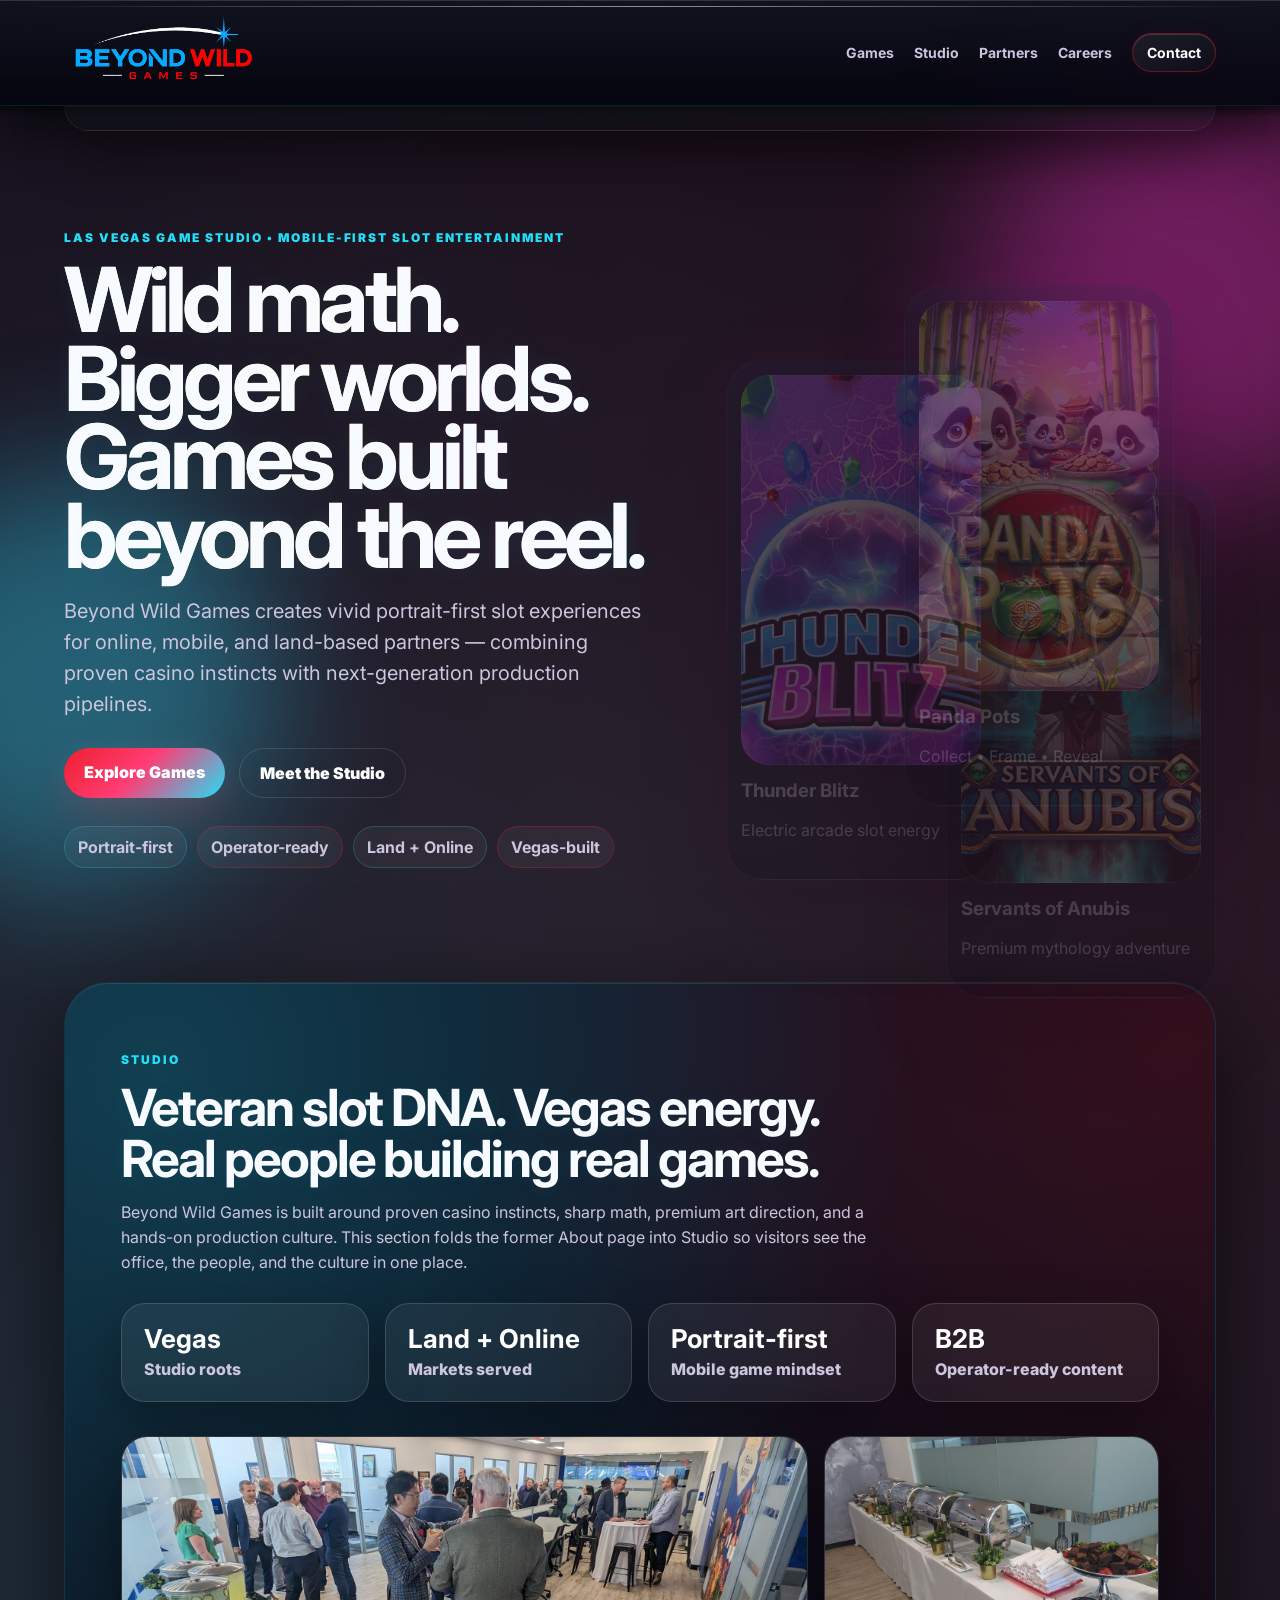
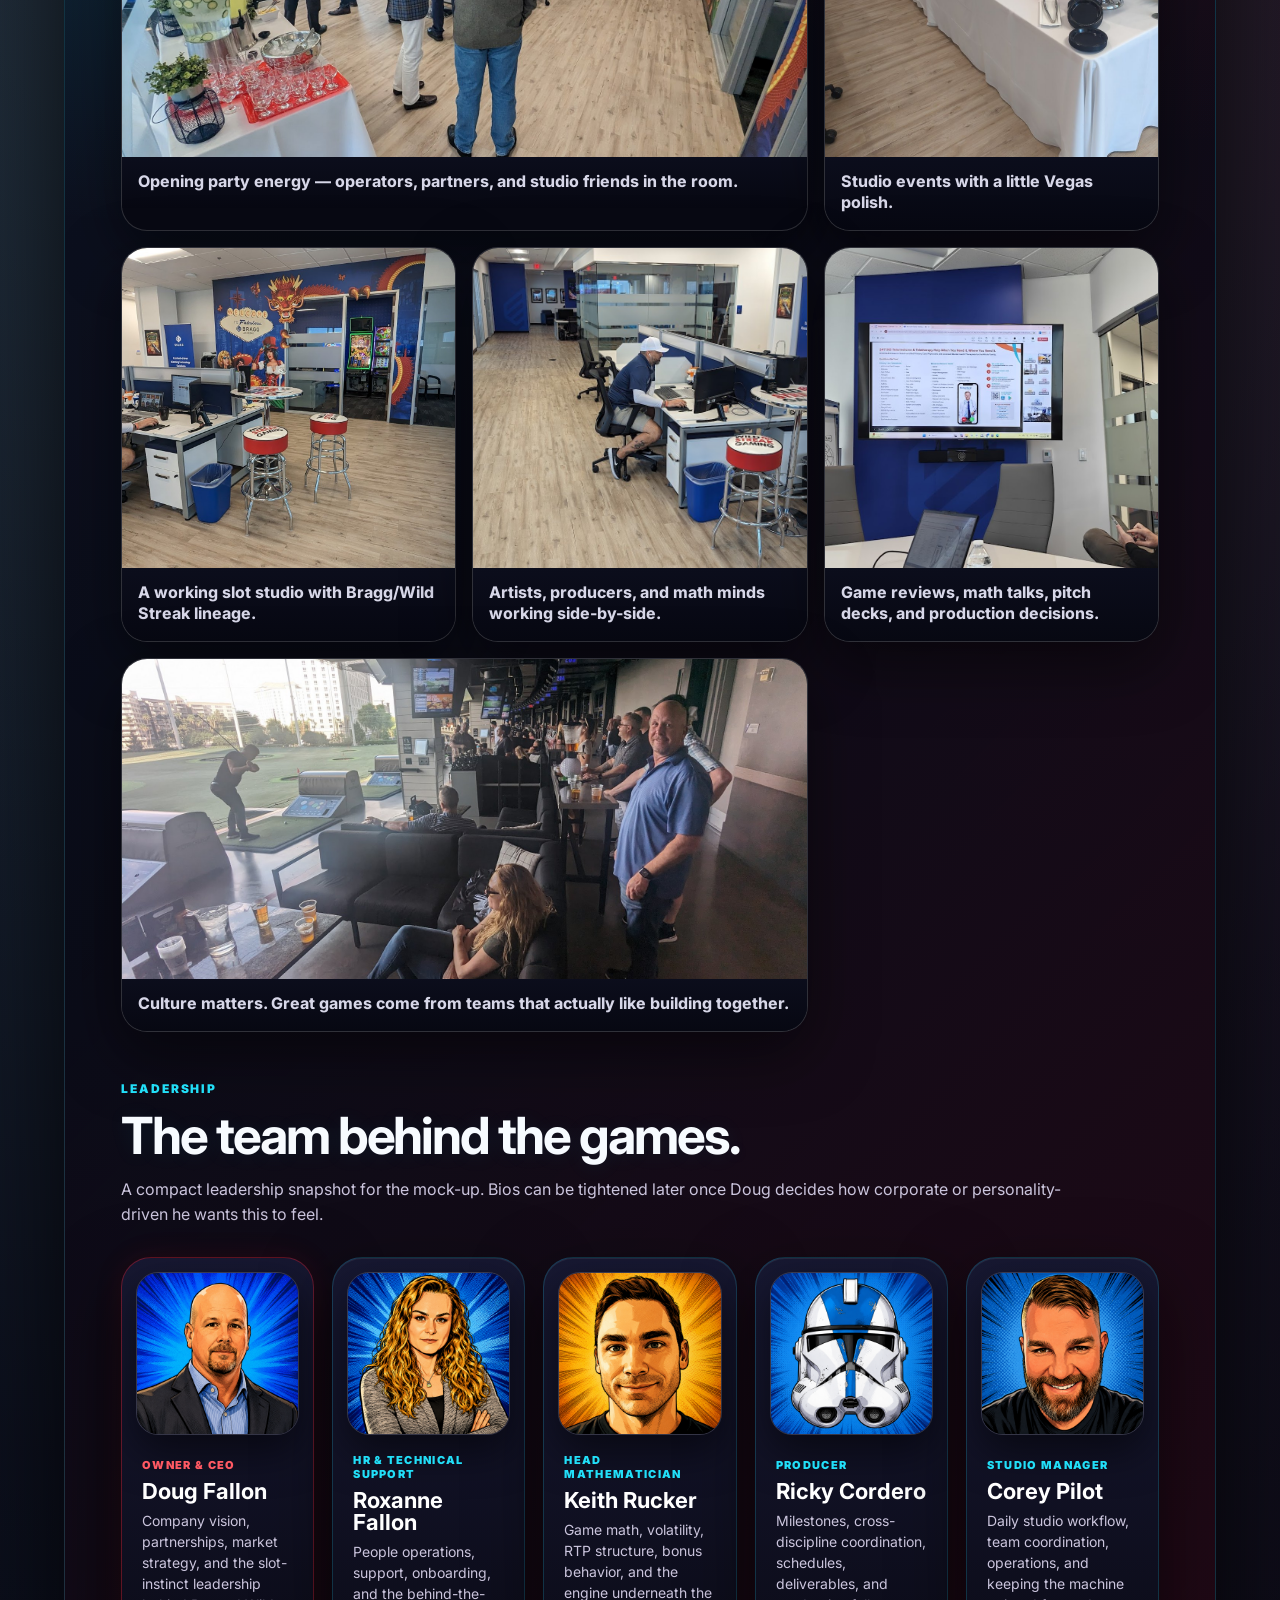
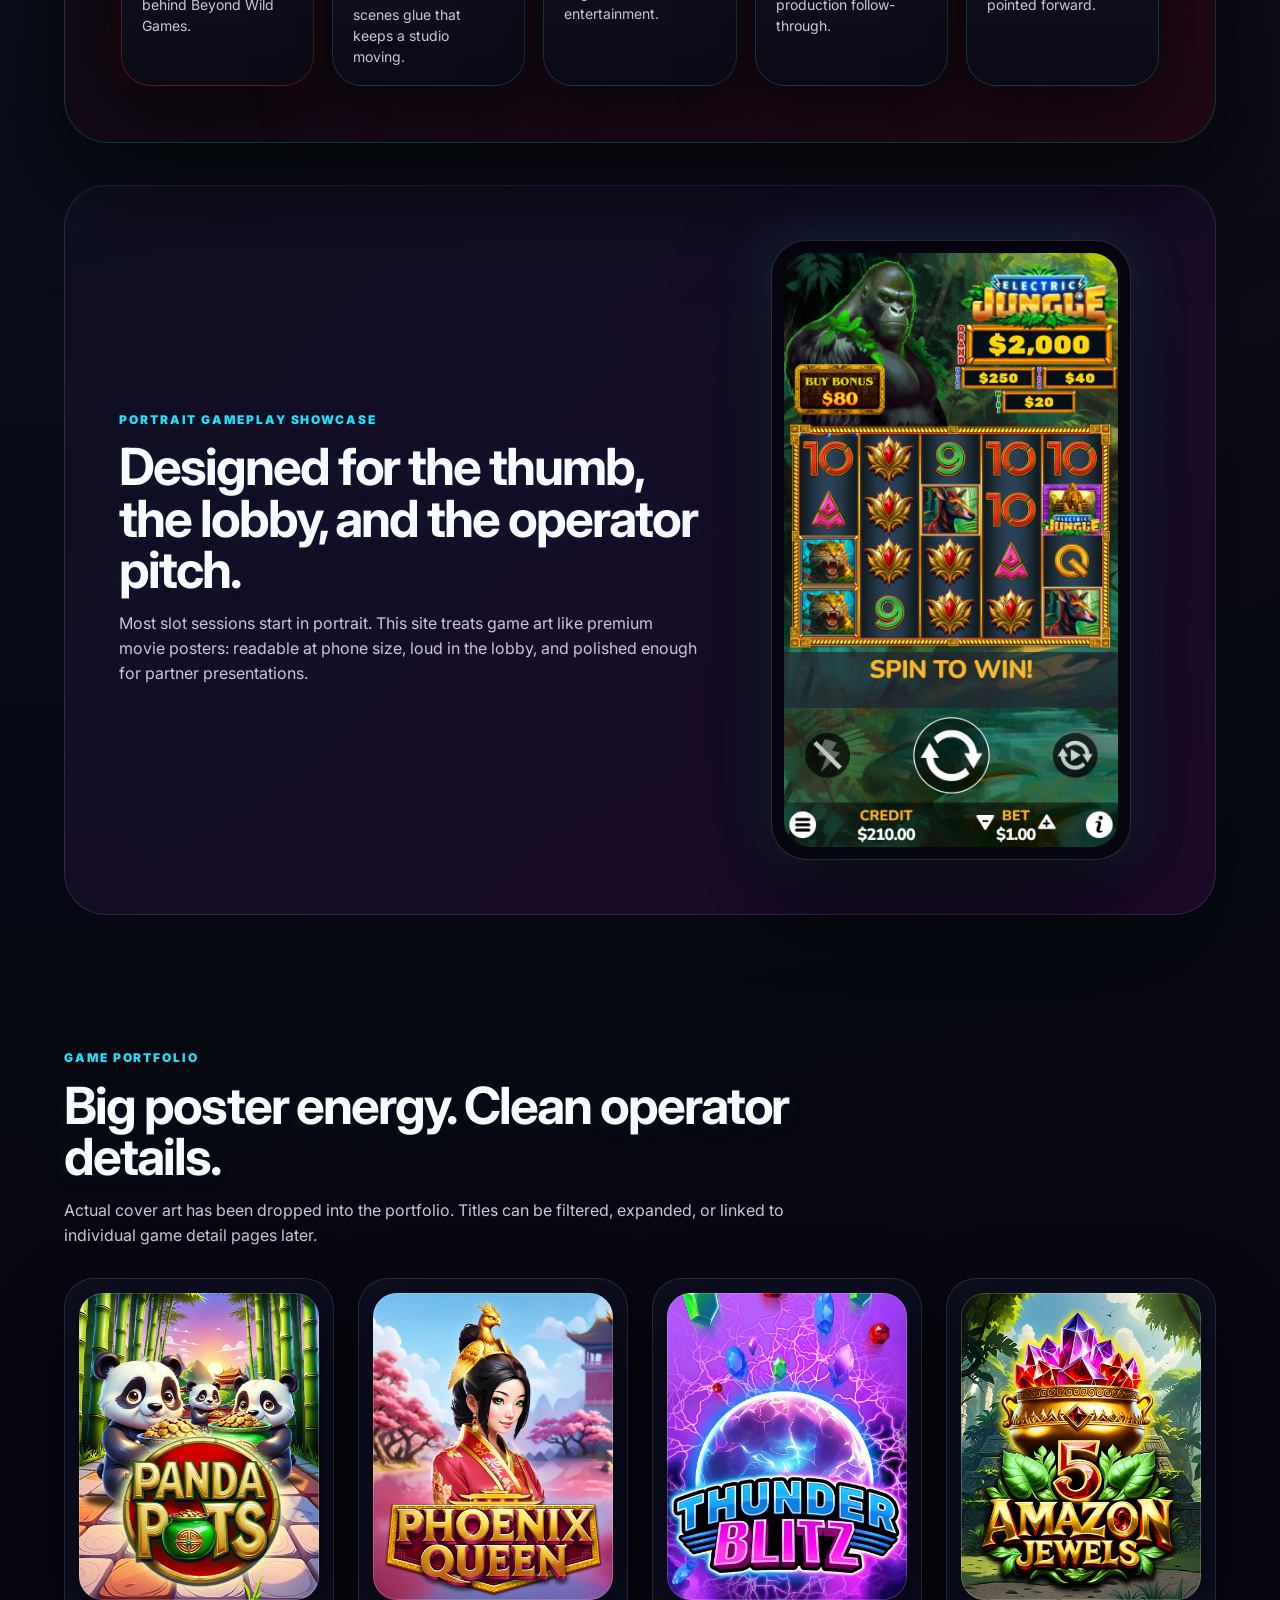
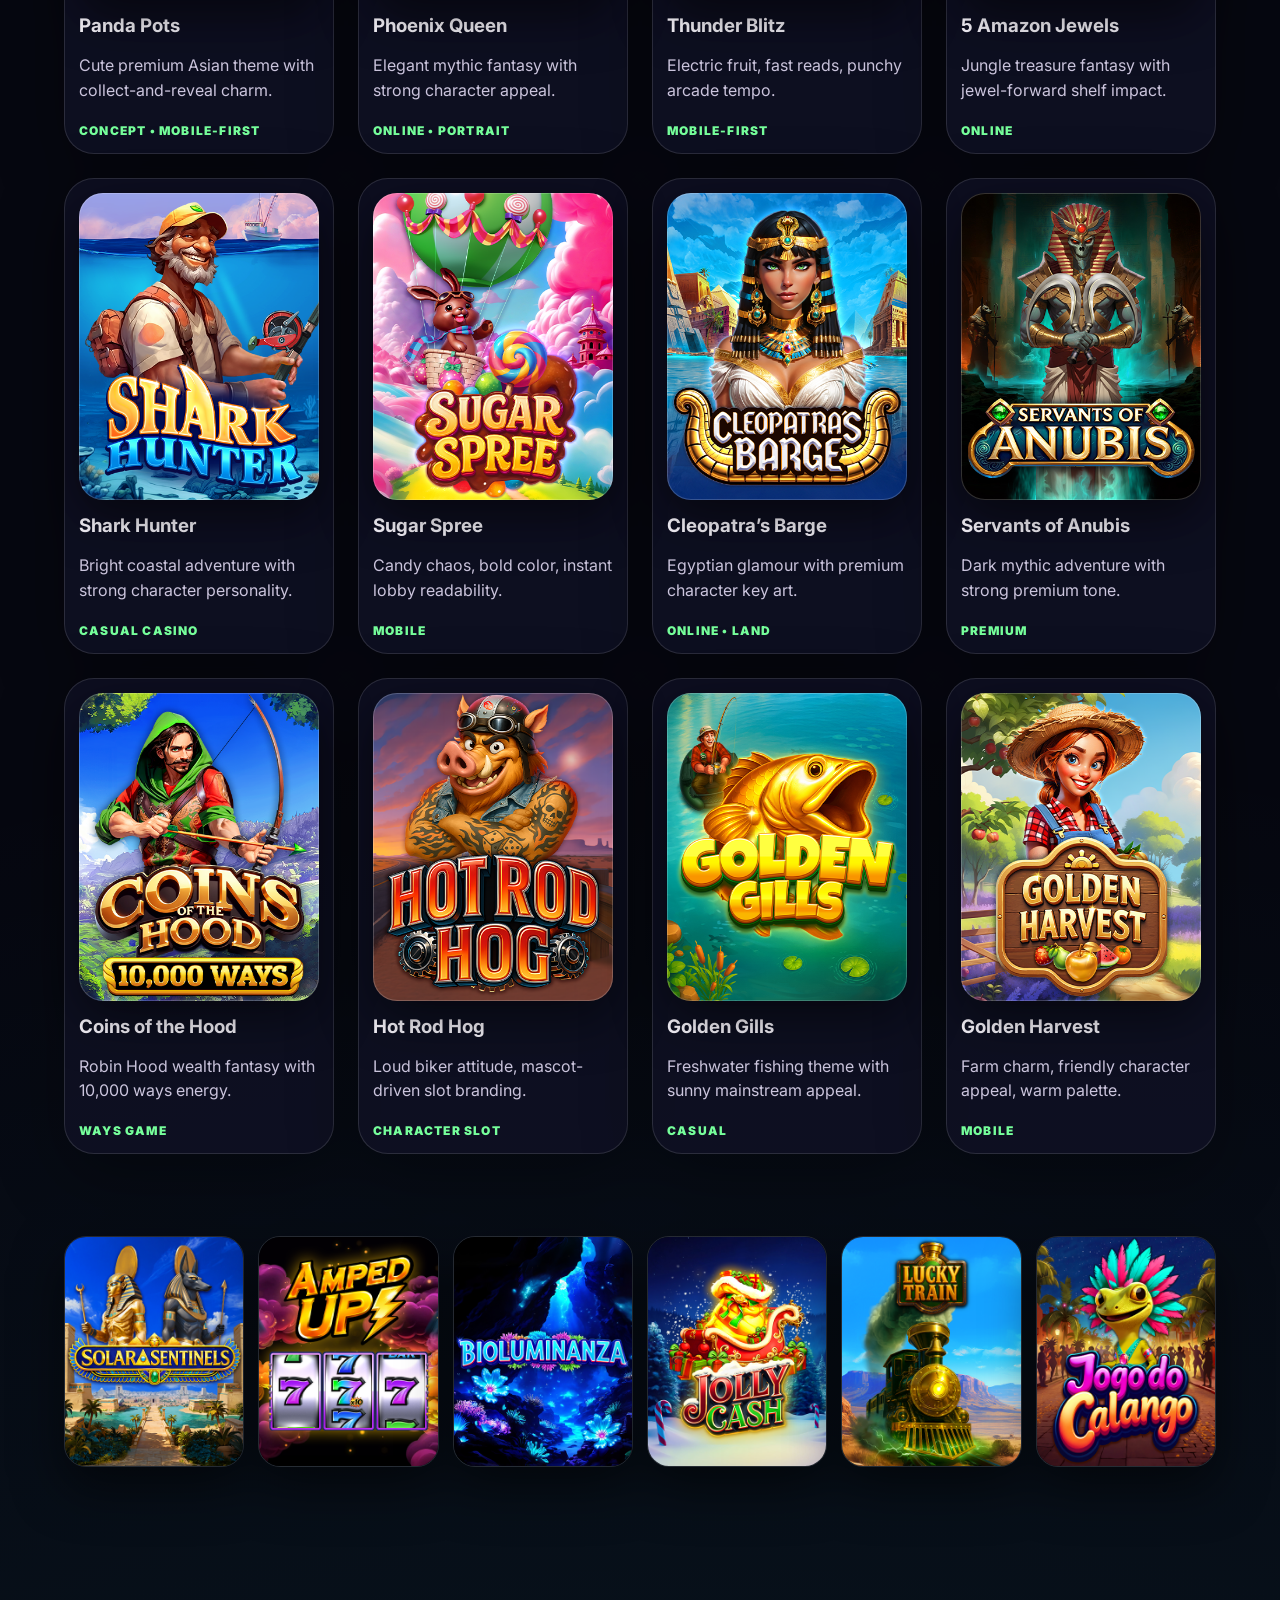
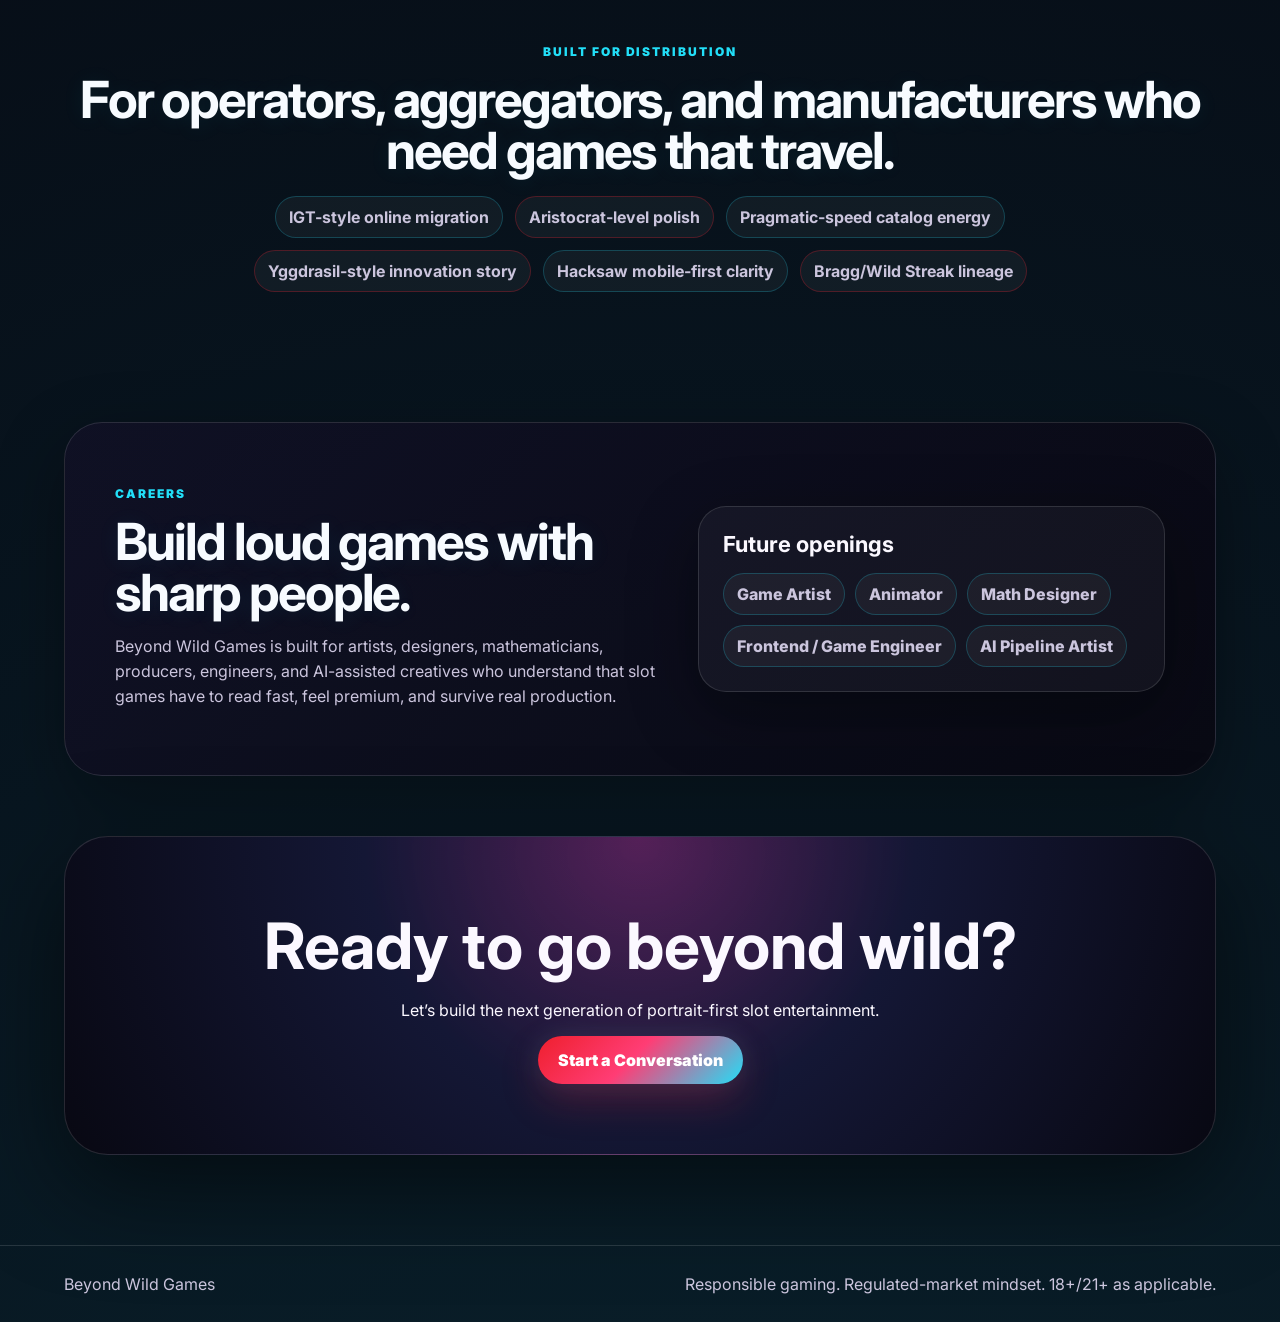
<file: index.html>
<!DOCTYPE html>
<html lang="en">
<head>
  <meta charset="UTF-8" />
  <meta name="viewport" content="width=device-width, initial-scale=1.0" />
  <title>Beyond Wild Games | Mobile-First Slot Studio</title>
  <link rel="stylesheet" href="styles.css" />
</head>
<body>
  <div class="bg-orbs"></div>
  <header class="site-header">
    <a class="brand" href="#" aria-label="Beyond Wild Games home"><img src="assets/logos/beyond-wild-red-white-blue-logo.png" alt="Beyond Wild Games" style="width:195px;height:auto;max-height:none;filter:none;box-shadow:none;background:transparent;" /></a>
    <nav>
      <a href="#games">Games</a><a href="#studio">Studio</a><a href="#partners">Partners</a><a href="#careers">Careers</a><a class="nav-cta" href="#contact">Contact</a>
    </nav>
    <button class="nav-toggle" aria-label="Open menu" aria-expanded="false">☰</button>
  </header>

  <main>
    <section class="hero">
      <div class="hero-copy">
        <p class="eyebrow">Las Vegas game studio • Mobile-first slot entertainment</p>
        <h1>Wild math. Bigger worlds. Games built beyond the reel.</h1>
        <p class="lede">Beyond Wild Games creates vivid portrait-first slot experiences for online, mobile, and land-based partners — combining proven casino instincts with next-generation production pipelines.</p>
        <div class="hero-actions"><a class="btn primary" href="#games">Explore Games</a><a class="btn ghost" href="#studio">Meet the Studio</a></div>
        <div class="trust-strip"><span>Portrait-first</span><span>Operator-ready</span><span>Land + Online</span><span>Vegas-built</span></div>
      </div>
      <div class="phone-stage" aria-label="Featured slot game cover art">
        <article class="phone-card active"><div class="game-art cover panda"></div><h3>Panda Pots</h3><p>Collect • Frame • Reveal</p></article>
        <article class="phone-card offset"><div class="game-art cover thunder"></div><h3>Thunder Blitz</h3><p>Electric arcade slot energy</p></article>
        <article class="phone-card offset2"><div class="game-art cover anubis"></div><h3>Servants of Anubis</h3><p>Premium mythology adventure</p></article>
      </div>
    </section>

    <section class="section studio-showcase" id="studio">
      <div class="section-head">
        <p class="eyebrow">Studio</p>
        <h2>Veteran slot DNA. Vegas energy. Real people building real games.</h2>
        <p>Beyond Wild Games is built around proven casino instincts, sharp math, premium art direction, and a hands-on production culture. This section folds the former About page into Studio so visitors see the office, the people, and the culture in one place.</p>
      </div>

      <div class="studio-metrics">
        <div><strong>Vegas</strong><span>Studio roots</span></div>
        <div><strong>Land + Online</strong><span>Markets served</span></div>
        <div><strong>Portrait-first</strong><span>Mobile game mindset</span></div>
        <div><strong>B2B</strong><span>Operator-ready content</span></div>
      </div>

      <div class="studio-photo-grid">
        <figure class="wide"><img src="assets/studio/opening-party.jpg" alt="Beyond Wild Games studio opening party" /><figcaption>Opening party energy — operators, partners, and studio friends in the room.</figcaption></figure>
        <figure><img src="assets/studio/catering-buffet.jpg" alt="Studio event catering table" /><figcaption>Studio events with a little Vegas polish.</figcaption></figure>
        <figure><img src="assets/studio/studio-floor.jpg" alt="Beyond Wild Games office floor" /><figcaption>A working slot studio with Bragg/Wild Streak lineage.</figcaption></figure>
        <figure><img src="assets/studio/studio-workspace.jpg" alt="Beyond Wild Games workspace" /><figcaption>Artists, producers, and math minds working side-by-side.</figcaption></figure>
        <figure><img src="assets/studio/conference-room.jpg" alt="Studio conference room presentation" /><figcaption>Game reviews, math talks, pitch decks, and production decisions.</figcaption></figure>
        <figure class="wide"><img src="assets/studio/topgolf-team.jpg" alt="Beyond Wild Games team at Topgolf" /><figcaption>Culture matters. Great games come from teams that actually like building together.</figcaption></figure>
      </div>

      <div class="section-head leadership-head">
        <p class="eyebrow">Leadership</p>
        <h2>The team behind the games.</h2>
        <p>A compact leadership snapshot for the mock-up. Bios can be tightened later once Doug decides how corporate or personality-driven he wants this to feel.</p>
      </div>
      <div class="team-grid">
        <article class="team-card featured"><img src="assets/team/doug-fallon.png" alt="Doug Fallon comic-style portrait" /><div><span>Owner &amp; CEO</span><h3>Doug Fallon</h3><p>Company vision, partnerships, market strategy, and the slot-instinct leadership behind Beyond Wild Games.</p></div></article>
        <article class="team-card"><img src="assets/team/roxanne-fallon.png" alt="Roxanne Fallon comic-style portrait" /><div><span>HR &amp; Technical Support</span><h3>Roxanne Fallon</h3><p>People operations, support, onboarding, and the behind-the-scenes glue that keeps a studio moving.</p></div></article>
        <article class="team-card"><img src="assets/team/keith-rucker.png" alt="Keith Rucker comic-style portrait" /><div><span>Head Mathematician</span><h3>Keith Rucker</h3><p>Game math, volatility, RTP structure, bonus behavior, and the engine underneath the entertainment.</p></div></article>
        <article class="team-card"><img src="assets/team/ricky-cordero.png" alt="Ricky Cordero comic-style portrait" /><div><span>Producer</span><h3>Ricky Cordero</h3><p>Milestones, cross-discipline coordination, schedules, deliverables, and production follow-through.</p></div></article>
        <article class="team-card"><img src="assets/team/corey-pilot.png" alt="Corey Pilot comic-style portrait" /><div><span>Studio Manager</span><h3>Corey Pilot</h3><p>Daily studio workflow, team coordination, operations, and keeping the machine pointed forward.</p></div></article>
      </div>
    </section>


    <section class="section spotlight">
      <div class="spot-copy"><p class="eyebrow">Portrait gameplay showcase</p><h2>Designed for the thumb, the lobby, and the operator pitch.</h2><p>Most slot sessions start in portrait. This site treats game art like premium movie posters: readable at phone size, loud in the lobby, and polished enough for partner presentations.</p></div>
      <div class="screenshot-frame"><img src="assets/covers/electricjungle-us-portrait-screenshot-9.png" alt="Electric Jungle portrait gameplay screenshot" /></div>
    </section>

    <section class="section" id="games">
      <div class="section-head"><p class="eyebrow">Game portfolio</p><h2>Big poster energy. Clean operator details.</h2><p>Actual cover art has been dropped into the portfolio. Titles can be filtered, expanded, or linked to individual game detail pages later.</p></div>
      <div class="game-grid">
        <article class="game-tile"><div class="poster cover panda"></div><div><h3>Panda Pots</h3><p>Cute premium Asian theme with collect-and-reveal charm.</p><span>CONCEPT • MOBILE-FIRST</span></div></article>
        <article class="game-tile"><div class="poster cover phoenix"></div><div><h3>Phoenix Queen</h3><p>Elegant mythic fantasy with strong character appeal.</p><span>ONLINE • PORTRAIT</span></div></article>
        <article class="game-tile"><div class="poster cover thunder"></div><div><h3>Thunder Blitz</h3><p>Electric fruit, fast reads, punchy arcade tempo.</p><span>MOBILE-FIRST</span></div></article>
        <article class="game-tile"><div class="poster cover amazon"></div><div><h3>5 Amazon Jewels</h3><p>Jungle treasure fantasy with jewel-forward shelf impact.</p><span>ONLINE</span></div></article>
        <article class="game-tile"><div class="poster cover shark"></div><div><h3>Shark Hunter</h3><p>Bright coastal adventure with strong character personality.</p><span>CASUAL CASINO</span></div></article>
        <article class="game-tile"><div class="poster cover sugar"></div><div><h3>Sugar Spree</h3><p>Candy chaos, bold color, instant lobby readability.</p><span>MOBILE</span></div></article>
        <article class="game-tile"><div class="poster cover cleo"></div><div><h3>Cleopatra’s Barge</h3><p>Egyptian glamour with premium character key art.</p><span>ONLINE • LAND</span></div></article>
        <article class="game-tile"><div class="poster cover anubis"></div><div><h3>Servants of Anubis</h3><p>Dark mythic adventure with strong premium tone.</p><span>PREMIUM</span></div></article>
        <article class="game-tile"><div class="poster cover hood"></div><div><h3>Coins of the Hood</h3><p>Robin Hood wealth fantasy with 10,000 ways energy.</p><span>WAYS GAME</span></div></article>
        <article class="game-tile"><div class="poster cover hotrod"></div><div><h3>Hot Rod Hog</h3><p>Loud biker attitude, mascot-driven slot branding.</p><span>CHARACTER SLOT</span></div></article>
        <article class="game-tile"><div class="poster cover goldengills"></div><div><h3>Golden Gills</h3><p>Freshwater fishing theme with sunny mainstream appeal.</p><span>CASUAL</span></div></article>
        <article class="game-tile"><div class="poster cover harvest"></div><div><h3>Golden Harvest</h3><p>Farm charm, friendly character appeal, warm palette.</p><span>MOBILE</span></div></article>
      </div>
    </section>

    <section class="section strip-gallery" aria-label="Additional game cover art">
      <img src="assets/covers/solarsentinels-gameicon-412x528.png" alt="Solar Sentinels game cover" />
      <img src="assets/covers/ampedup-gameicon-412x528.png" alt="Amped Up game cover" />
      <img src="assets/covers/bioluminanza-gameicon-412x528.png" alt="Bioluminanza game cover" />
      <img src="assets/covers/jollycash-gameicon-412x528.png" alt="Jolly Cash game cover" />
      <img src="assets/covers/luckytrain-gameicon-412x528.png" alt="Lucky Train game cover" />
      <img src="assets/covers/jogodocalango-gameicon-412x528.png" alt="Jogo do Calango game cover" />
    </section>
<section class="section partners" id="partners">
      <p class="eyebrow">Built for distribution</p><h2>For operators, aggregators, and manufacturers who need games that travel.</h2>
      <div class="partner-grid"><span>IGT-style online migration</span><span>Aristocrat-level polish</span><span>Pragmatic-speed catalog energy</span><span>Yggdrasil-style innovation story</span><span>Hacksaw mobile-first clarity</span><span>Bragg/Wild Streak lineage</span></div>
    </section>


    <section class="section about-careers" id="careers">
      <div><p class="eyebrow">Careers</p><h2>Build loud games with sharp people.</h2><p>Beyond Wild Games is built for artists, designers, mathematicians, producers, engineers, and AI-assisted creatives who understand that slot games have to read fast, feel premium, and survive real production.</p></div>
      <div class="career-card"><strong>Future openings</strong><span>Game Artist</span><span>Animator</span><span>Math Designer</span><span>Frontend / Game Engineer</span><span>AI Pipeline Artist</span></div>
    </section>
<section class="contact" id="contact"><h2>Ready to go beyond wild?</h2><p>Let’s build the next generation of portrait-first slot entertainment.</p><a class="btn primary" href="mailto:hello@beyondwildgames.com">Start a Conversation</a></section>
  </main>

  <footer><span>Beyond Wild Games</span><span>Responsible gaming. Regulated-market mindset. 18+/21+ as applicable.</span></footer>
  <script src="script.js"></script>
</body>
</html>
</file>
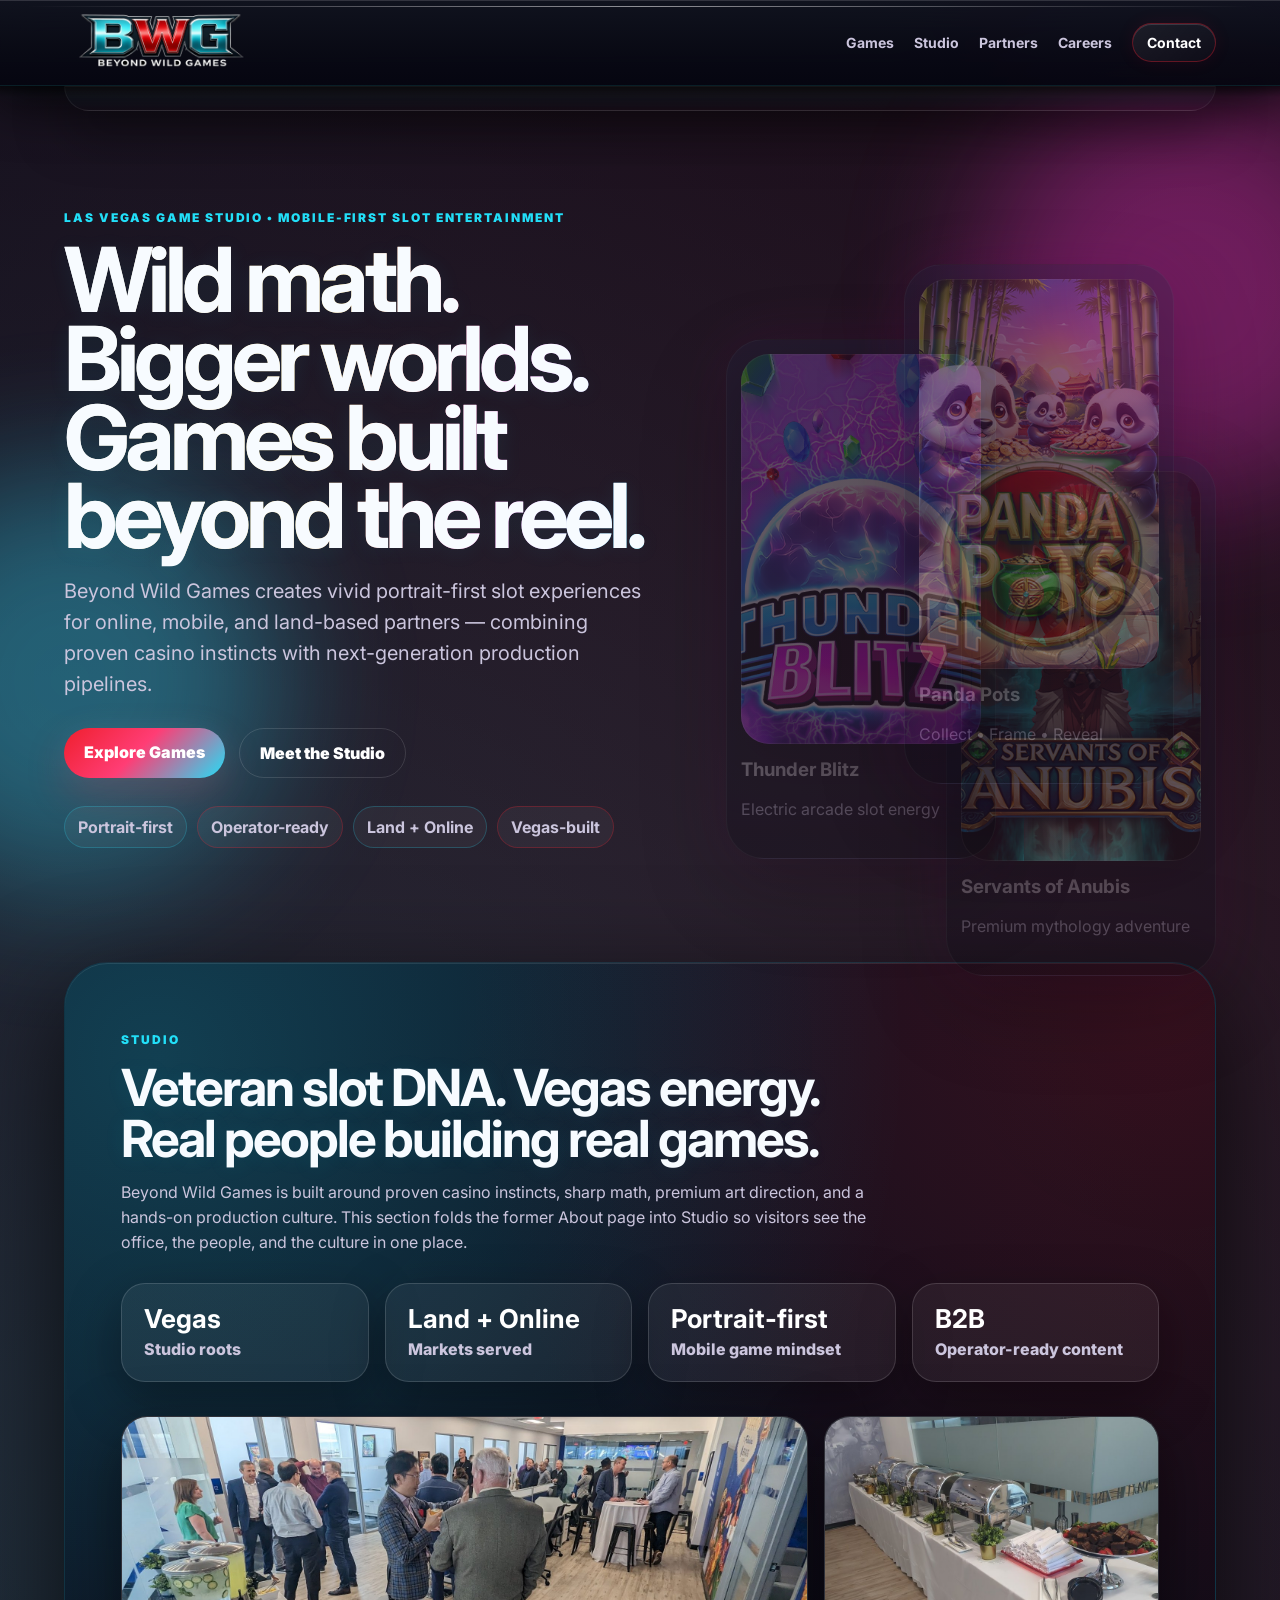
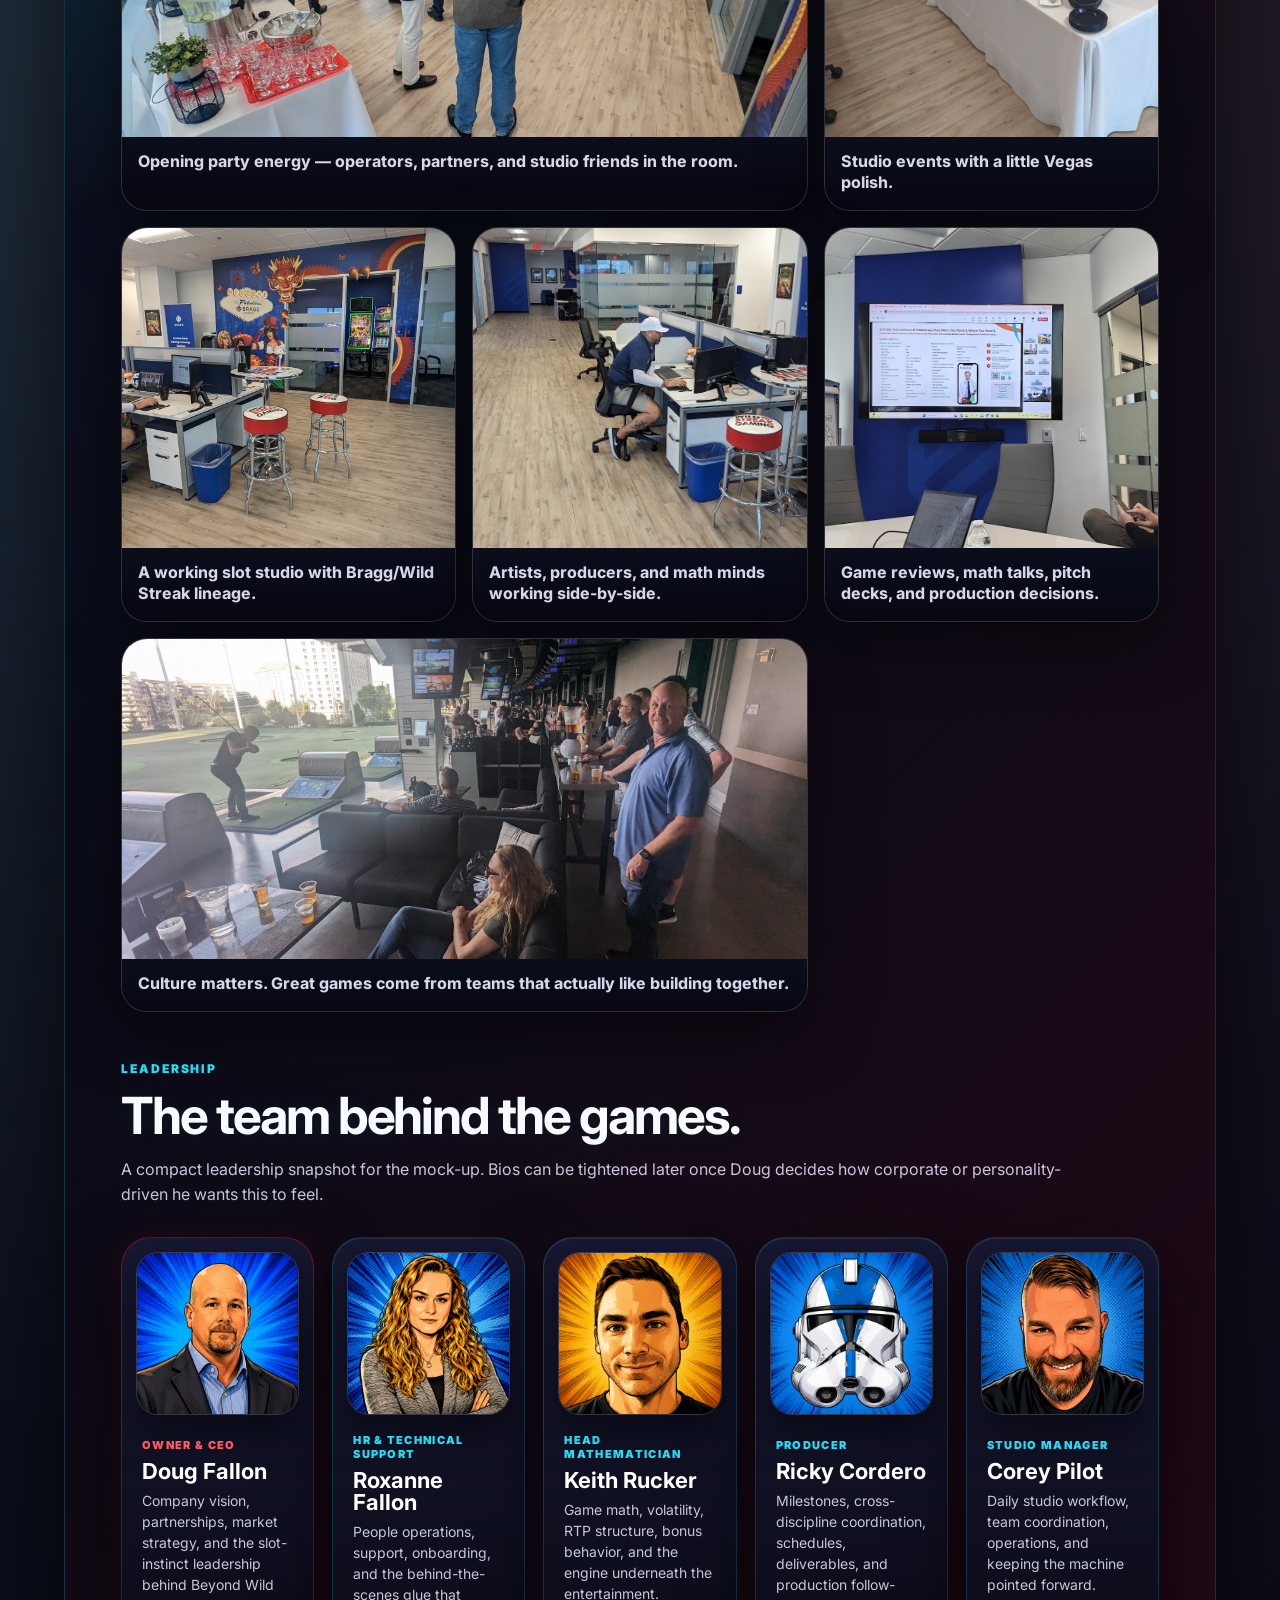
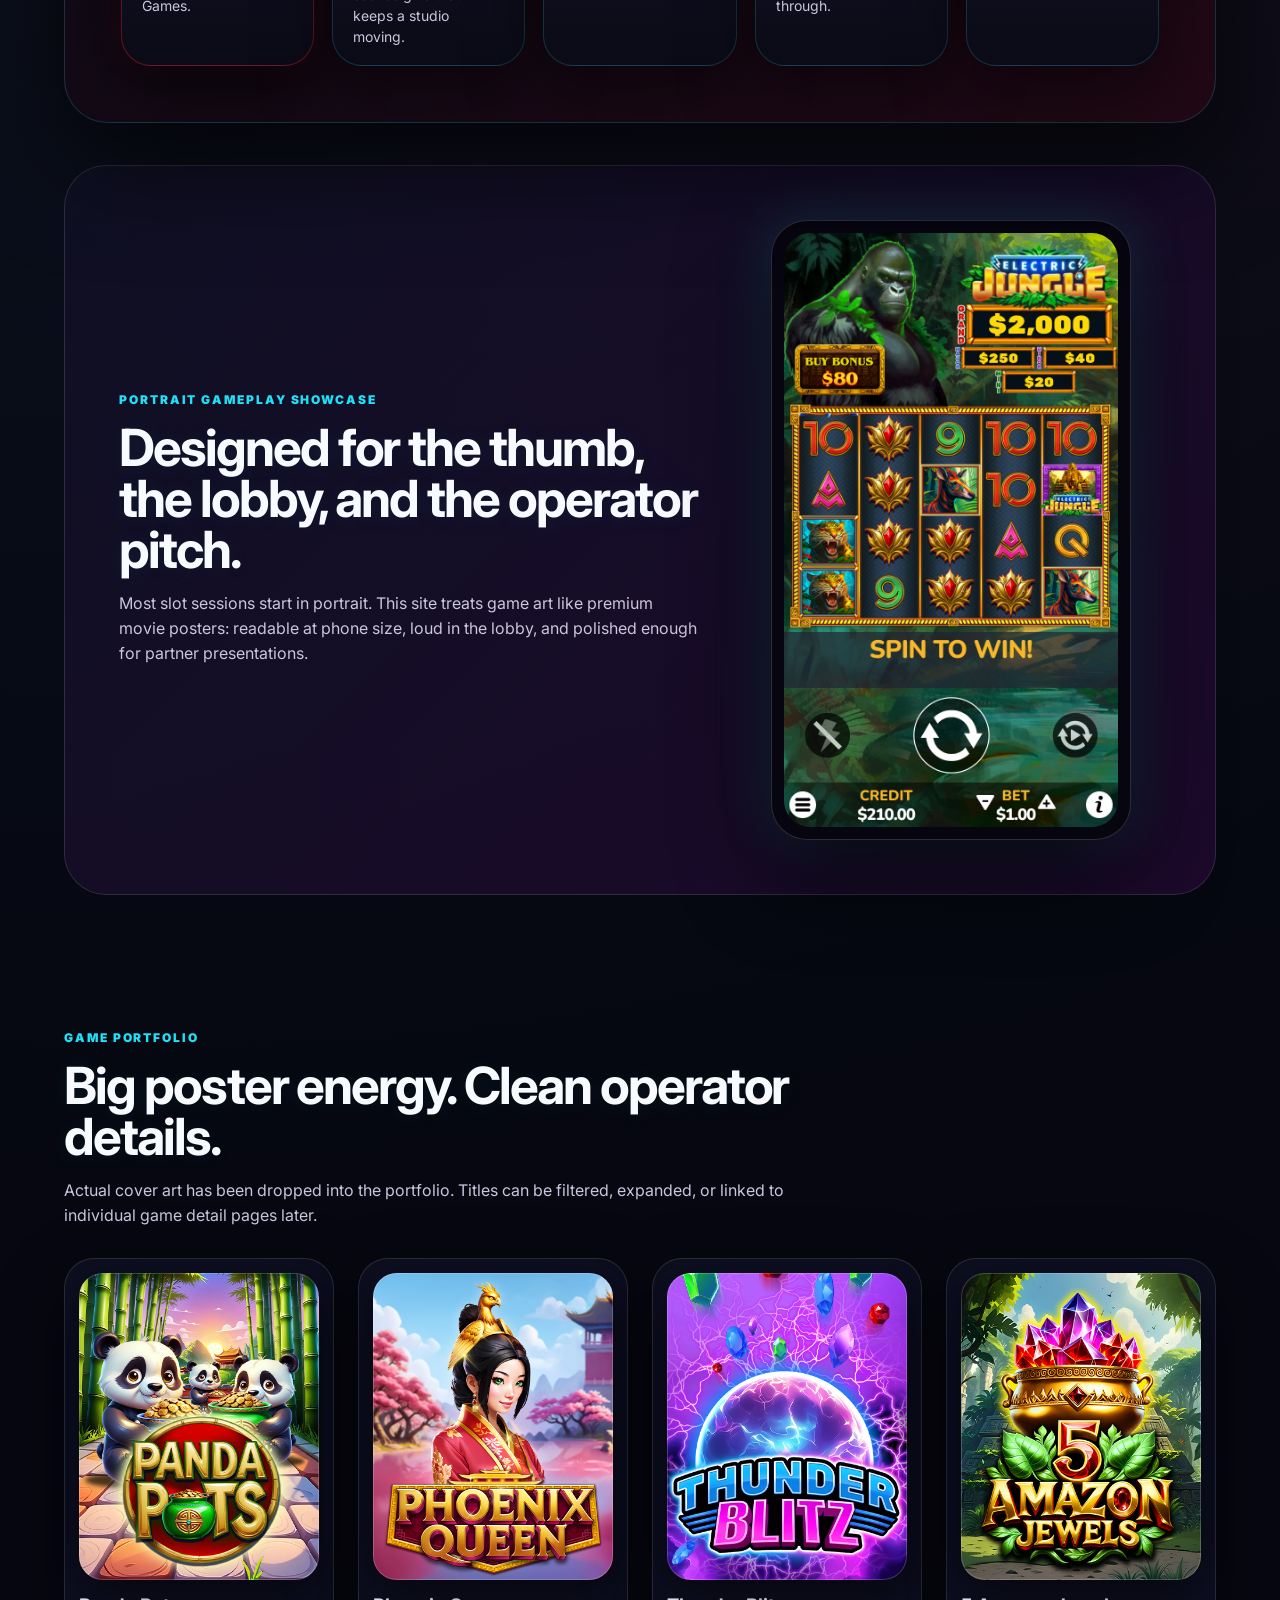
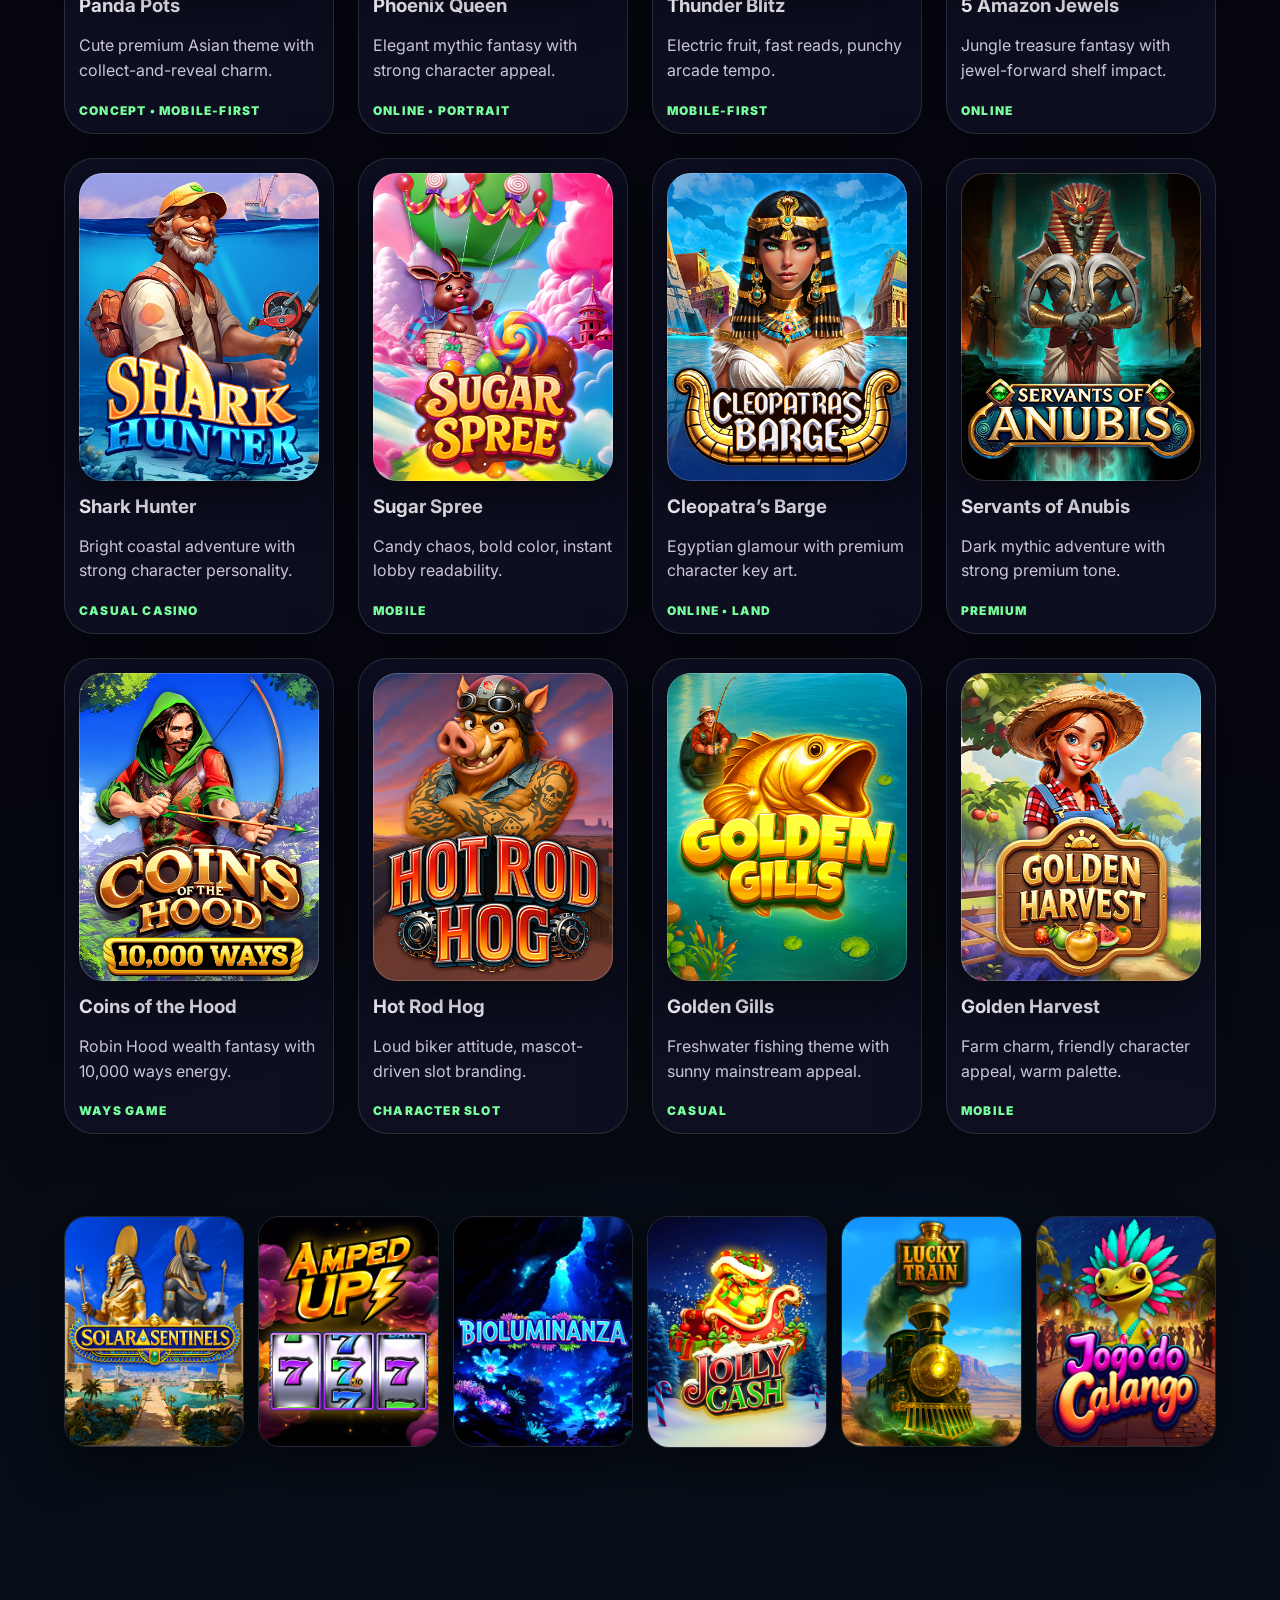
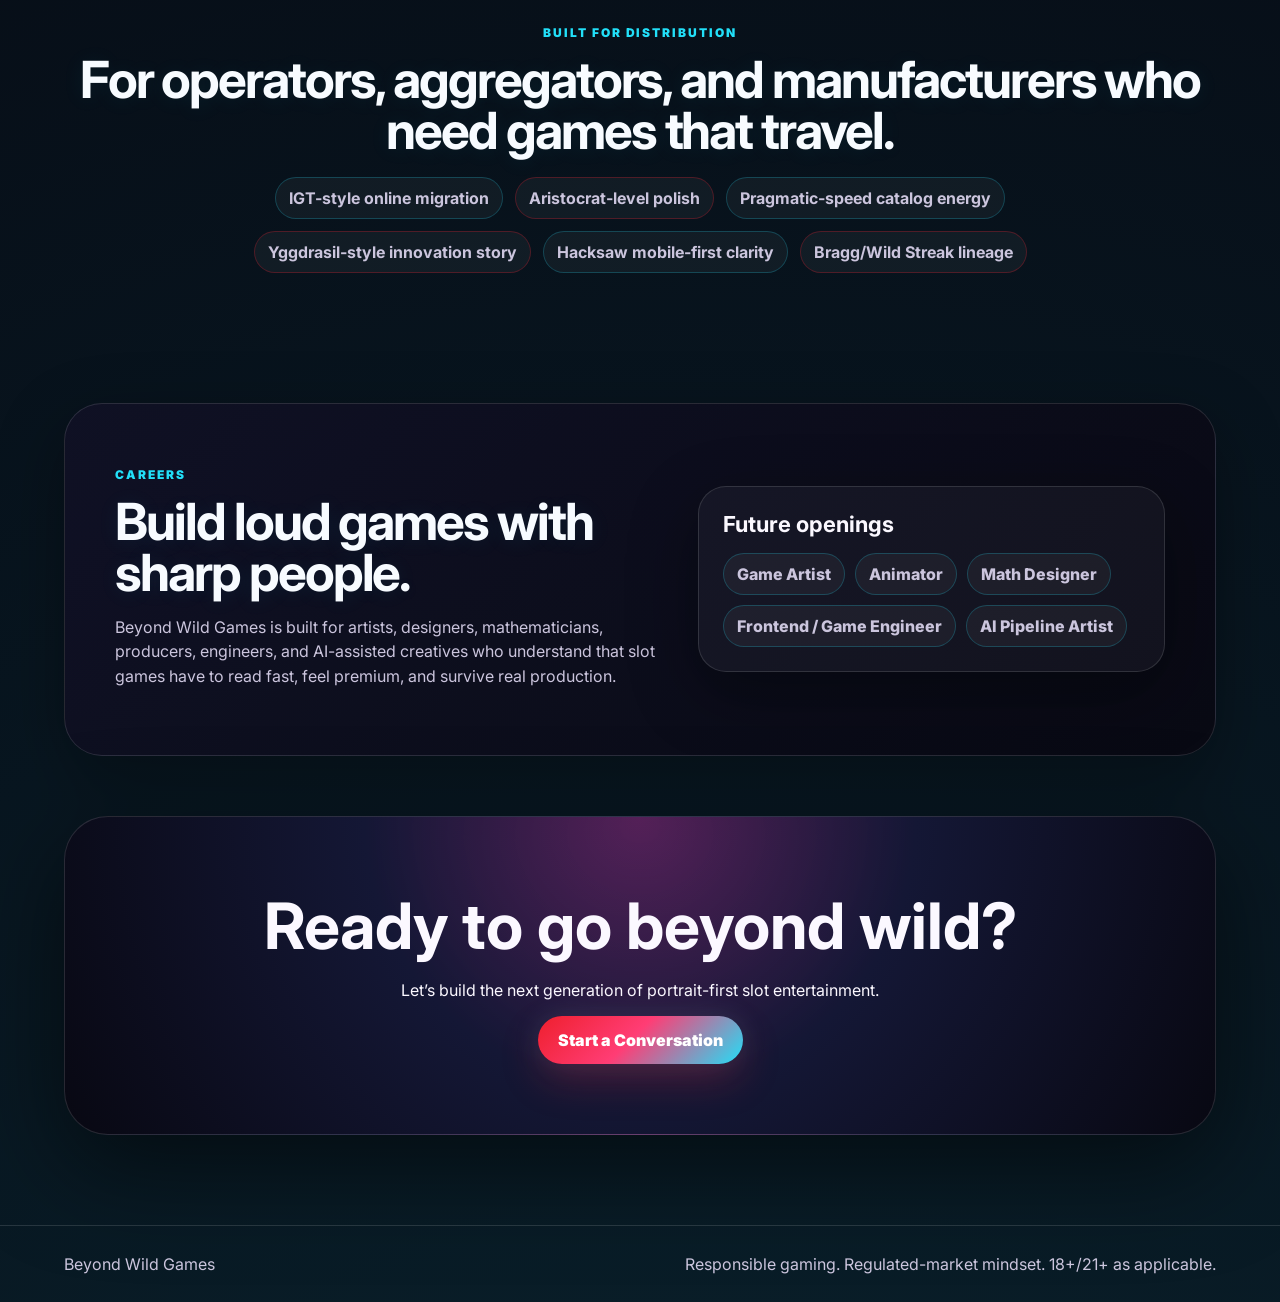
<file: bwg.html>
<!DOCTYPE html>
<html lang="en">
<head>
  <meta charset="UTF-8" />
  <meta name="viewport" content="width=device-width, initial-scale=1.0" />
  <title>Beyond Wild Games | Mobile-First Slot Studio</title>
  <link rel="stylesheet" href="styles.css" />
</head>
<body>
  <div class="bg-orbs"></div>
  <header class="site-header">
    <a class="brand" href="#" aria-label="Beyond Wild Games home"><img src="assets/logos/bwg-white-sub-transparent.png" alt="Beyond Wild Games" style="width:195px;height:auto;max-height:none;filter:none;box-shadow:none;background:transparent;" /></a>
    <nav>
      <a href="#games">Games</a><a href="#studio">Studio</a><a href="#partners">Partners</a><a href="#careers">Careers</a><a class="nav-cta" href="#contact">Contact</a>
    </nav>
    <button class="nav-toggle" aria-label="Open menu" aria-expanded="false">☰</button>
  </header>

  <main>
    <section class="hero">
      <div class="hero-copy">
        <p class="eyebrow">Las Vegas game studio • Mobile-first slot entertainment</p>
        <h1>Wild math. Bigger worlds. Games built beyond the reel.</h1>
        <p class="lede">Beyond Wild Games creates vivid portrait-first slot experiences for online, mobile, and land-based partners — combining proven casino instincts with next-generation production pipelines.</p>
        <div class="hero-actions"><a class="btn primary" href="#games">Explore Games</a><a class="btn ghost" href="#studio">Meet the Studio</a></div>
        <div class="trust-strip"><span>Portrait-first</span><span>Operator-ready</span><span>Land + Online</span><span>Vegas-built</span></div>
      </div>
      <div class="phone-stage" aria-label="Featured slot game cover art">
        <article class="phone-card active"><div class="game-art cover panda"></div><h3>Panda Pots</h3><p>Collect • Frame • Reveal</p></article>
        <article class="phone-card offset"><div class="game-art cover thunder"></div><h3>Thunder Blitz</h3><p>Electric arcade slot energy</p></article>
        <article class="phone-card offset2"><div class="game-art cover anubis"></div><h3>Servants of Anubis</h3><p>Premium mythology adventure</p></article>
      </div>
    </section>

    <section class="section studio-showcase" id="studio">
      <div class="section-head">
        <p class="eyebrow">Studio</p>
        <h2>Veteran slot DNA. Vegas energy. Real people building real games.</h2>
        <p>Beyond Wild Games is built around proven casino instincts, sharp math, premium art direction, and a hands-on production culture. This section folds the former About page into Studio so visitors see the office, the people, and the culture in one place.</p>
      </div>

      <div class="studio-metrics">
        <div><strong>Vegas</strong><span>Studio roots</span></div>
        <div><strong>Land + Online</strong><span>Markets served</span></div>
        <div><strong>Portrait-first</strong><span>Mobile game mindset</span></div>
        <div><strong>B2B</strong><span>Operator-ready content</span></div>
      </div>

      <div class="studio-photo-grid">
        <figure class="wide"><img src="assets/studio/opening-party.jpg" alt="Beyond Wild Games studio opening party" /><figcaption>Opening party energy — operators, partners, and studio friends in the room.</figcaption></figure>
        <figure><img src="assets/studio/catering-buffet.jpg" alt="Studio event catering table" /><figcaption>Studio events with a little Vegas polish.</figcaption></figure>
        <figure><img src="assets/studio/studio-floor.jpg" alt="Beyond Wild Games office floor" /><figcaption>A working slot studio with Bragg/Wild Streak lineage.</figcaption></figure>
        <figure><img src="assets/studio/studio-workspace.jpg" alt="Beyond Wild Games workspace" /><figcaption>Artists, producers, and math minds working side-by-side.</figcaption></figure>
        <figure><img src="assets/studio/conference-room.jpg" alt="Studio conference room presentation" /><figcaption>Game reviews, math talks, pitch decks, and production decisions.</figcaption></figure>
        <figure class="wide"><img src="assets/studio/topgolf-team.jpg" alt="Beyond Wild Games team at Topgolf" /><figcaption>Culture matters. Great games come from teams that actually like building together.</figcaption></figure>
      </div>

      <div class="section-head leadership-head">
        <p class="eyebrow">Leadership</p>
        <h2>The team behind the games.</h2>
        <p>A compact leadership snapshot for the mock-up. Bios can be tightened later once Doug decides how corporate or personality-driven he wants this to feel.</p>
      </div>
      <div class="team-grid">
        <article class="team-card featured"><img src="assets/team/doug-fallon.png" alt="Doug Fallon comic-style portrait" /><div><span>Owner &amp; CEO</span><h3>Doug Fallon</h3><p>Company vision, partnerships, market strategy, and the slot-instinct leadership behind Beyond Wild Games.</p></div></article>
        <article class="team-card"><img src="assets/team/roxanne-fallon.png" alt="Roxanne Fallon comic-style portrait" /><div><span>HR &amp; Technical Support</span><h3>Roxanne Fallon</h3><p>People operations, support, onboarding, and the behind-the-scenes glue that keeps a studio moving.</p></div></article>
        <article class="team-card"><img src="assets/team/keith-rucker.png" alt="Keith Rucker comic-style portrait" /><div><span>Head Mathematician</span><h3>Keith Rucker</h3><p>Game math, volatility, RTP structure, bonus behavior, and the engine underneath the entertainment.</p></div></article>
        <article class="team-card"><img src="assets/team/ricky-cordero.png" alt="Ricky Cordero comic-style portrait" /><div><span>Producer</span><h3>Ricky Cordero</h3><p>Milestones, cross-discipline coordination, schedules, deliverables, and production follow-through.</p></div></article>
        <article class="team-card"><img src="assets/team/corey-pilot.png" alt="Corey Pilot comic-style portrait" /><div><span>Studio Manager</span><h3>Corey Pilot</h3><p>Daily studio workflow, team coordination, operations, and keeping the machine pointed forward.</p></div></article>
      </div>
    </section>


    <section class="section spotlight">
      <div class="spot-copy"><p class="eyebrow">Portrait gameplay showcase</p><h2>Designed for the thumb, the lobby, and the operator pitch.</h2><p>Most slot sessions start in portrait. This site treats game art like premium movie posters: readable at phone size, loud in the lobby, and polished enough for partner presentations.</p></div>
      <div class="screenshot-frame"><img src="assets/covers/electricjungle-us-portrait-screenshot-9.png" alt="Electric Jungle portrait gameplay screenshot" /></div>
    </section>

    <section class="section" id="games">
      <div class="section-head"><p class="eyebrow">Game portfolio</p><h2>Big poster energy. Clean operator details.</h2><p>Actual cover art has been dropped into the portfolio. Titles can be filtered, expanded, or linked to individual game detail pages later.</p></div>
      <div class="game-grid">
        <article class="game-tile"><div class="poster cover panda"></div><div><h3>Panda Pots</h3><p>Cute premium Asian theme with collect-and-reveal charm.</p><span>CONCEPT • MOBILE-FIRST</span></div></article>
        <article class="game-tile"><div class="poster cover phoenix"></div><div><h3>Phoenix Queen</h3><p>Elegant mythic fantasy with strong character appeal.</p><span>ONLINE • PORTRAIT</span></div></article>
        <article class="game-tile"><div class="poster cover thunder"></div><div><h3>Thunder Blitz</h3><p>Electric fruit, fast reads, punchy arcade tempo.</p><span>MOBILE-FIRST</span></div></article>
        <article class="game-tile"><div class="poster cover amazon"></div><div><h3>5 Amazon Jewels</h3><p>Jungle treasure fantasy with jewel-forward shelf impact.</p><span>ONLINE</span></div></article>
        <article class="game-tile"><div class="poster cover shark"></div><div><h3>Shark Hunter</h3><p>Bright coastal adventure with strong character personality.</p><span>CASUAL CASINO</span></div></article>
        <article class="game-tile"><div class="poster cover sugar"></div><div><h3>Sugar Spree</h3><p>Candy chaos, bold color, instant lobby readability.</p><span>MOBILE</span></div></article>
        <article class="game-tile"><div class="poster cover cleo"></div><div><h3>Cleopatra’s Barge</h3><p>Egyptian glamour with premium character key art.</p><span>ONLINE • LAND</span></div></article>
        <article class="game-tile"><div class="poster cover anubis"></div><div><h3>Servants of Anubis</h3><p>Dark mythic adventure with strong premium tone.</p><span>PREMIUM</span></div></article>
        <article class="game-tile"><div class="poster cover hood"></div><div><h3>Coins of the Hood</h3><p>Robin Hood wealth fantasy with 10,000 ways energy.</p><span>WAYS GAME</span></div></article>
        <article class="game-tile"><div class="poster cover hotrod"></div><div><h3>Hot Rod Hog</h3><p>Loud biker attitude, mascot-driven slot branding.</p><span>CHARACTER SLOT</span></div></article>
        <article class="game-tile"><div class="poster cover goldengills"></div><div><h3>Golden Gills</h3><p>Freshwater fishing theme with sunny mainstream appeal.</p><span>CASUAL</span></div></article>
        <article class="game-tile"><div class="poster cover harvest"></div><div><h3>Golden Harvest</h3><p>Farm charm, friendly character appeal, warm palette.</p><span>MOBILE</span></div></article>
      </div>
    </section>

    <section class="section strip-gallery" aria-label="Additional game cover art">
      <img src="assets/covers/solarsentinels-gameicon-412x528.png" alt="Solar Sentinels game cover" />
      <img src="assets/covers/ampedup-gameicon-412x528.png" alt="Amped Up game cover" />
      <img src="assets/covers/bioluminanza-gameicon-412x528.png" alt="Bioluminanza game cover" />
      <img src="assets/covers/jollycash-gameicon-412x528.png" alt="Jolly Cash game cover" />
      <img src="assets/covers/luckytrain-gameicon-412x528.png" alt="Lucky Train game cover" />
      <img src="assets/covers/jogodocalango-gameicon-412x528.png" alt="Jogo do Calango game cover" />
    </section>
<section class="section partners" id="partners">
      <p class="eyebrow">Built for distribution</p><h2>For operators, aggregators, and manufacturers who need games that travel.</h2>
      <div class="partner-grid"><span>IGT-style online migration</span><span>Aristocrat-level polish</span><span>Pragmatic-speed catalog energy</span><span>Yggdrasil-style innovation story</span><span>Hacksaw mobile-first clarity</span><span>Bragg/Wild Streak lineage</span></div>
    </section>


    <section class="section about-careers" id="careers">
      <div><p class="eyebrow">Careers</p><h2>Build loud games with sharp people.</h2><p>Beyond Wild Games is built for artists, designers, mathematicians, producers, engineers, and AI-assisted creatives who understand that slot games have to read fast, feel premium, and survive real production.</p></div>
      <div class="career-card"><strong>Future openings</strong><span>Game Artist</span><span>Animator</span><span>Math Designer</span><span>Frontend / Game Engineer</span><span>AI Pipeline Artist</span></div>
    </section>
<section class="contact" id="contact"><h2>Ready to go beyond wild?</h2><p>Let’s build the next generation of portrait-first slot entertainment.</p><a class="btn primary" href="mailto:hello@beyondwildgames.com">Start a Conversation</a></section>
  </main>

  <footer><span>Beyond Wild Games</span><span>Responsible gaming. Regulated-market mindset. 18+/21+ as applicable.</span></footer>
  <script src="script.js"></script>
</body>
</html>
</file>
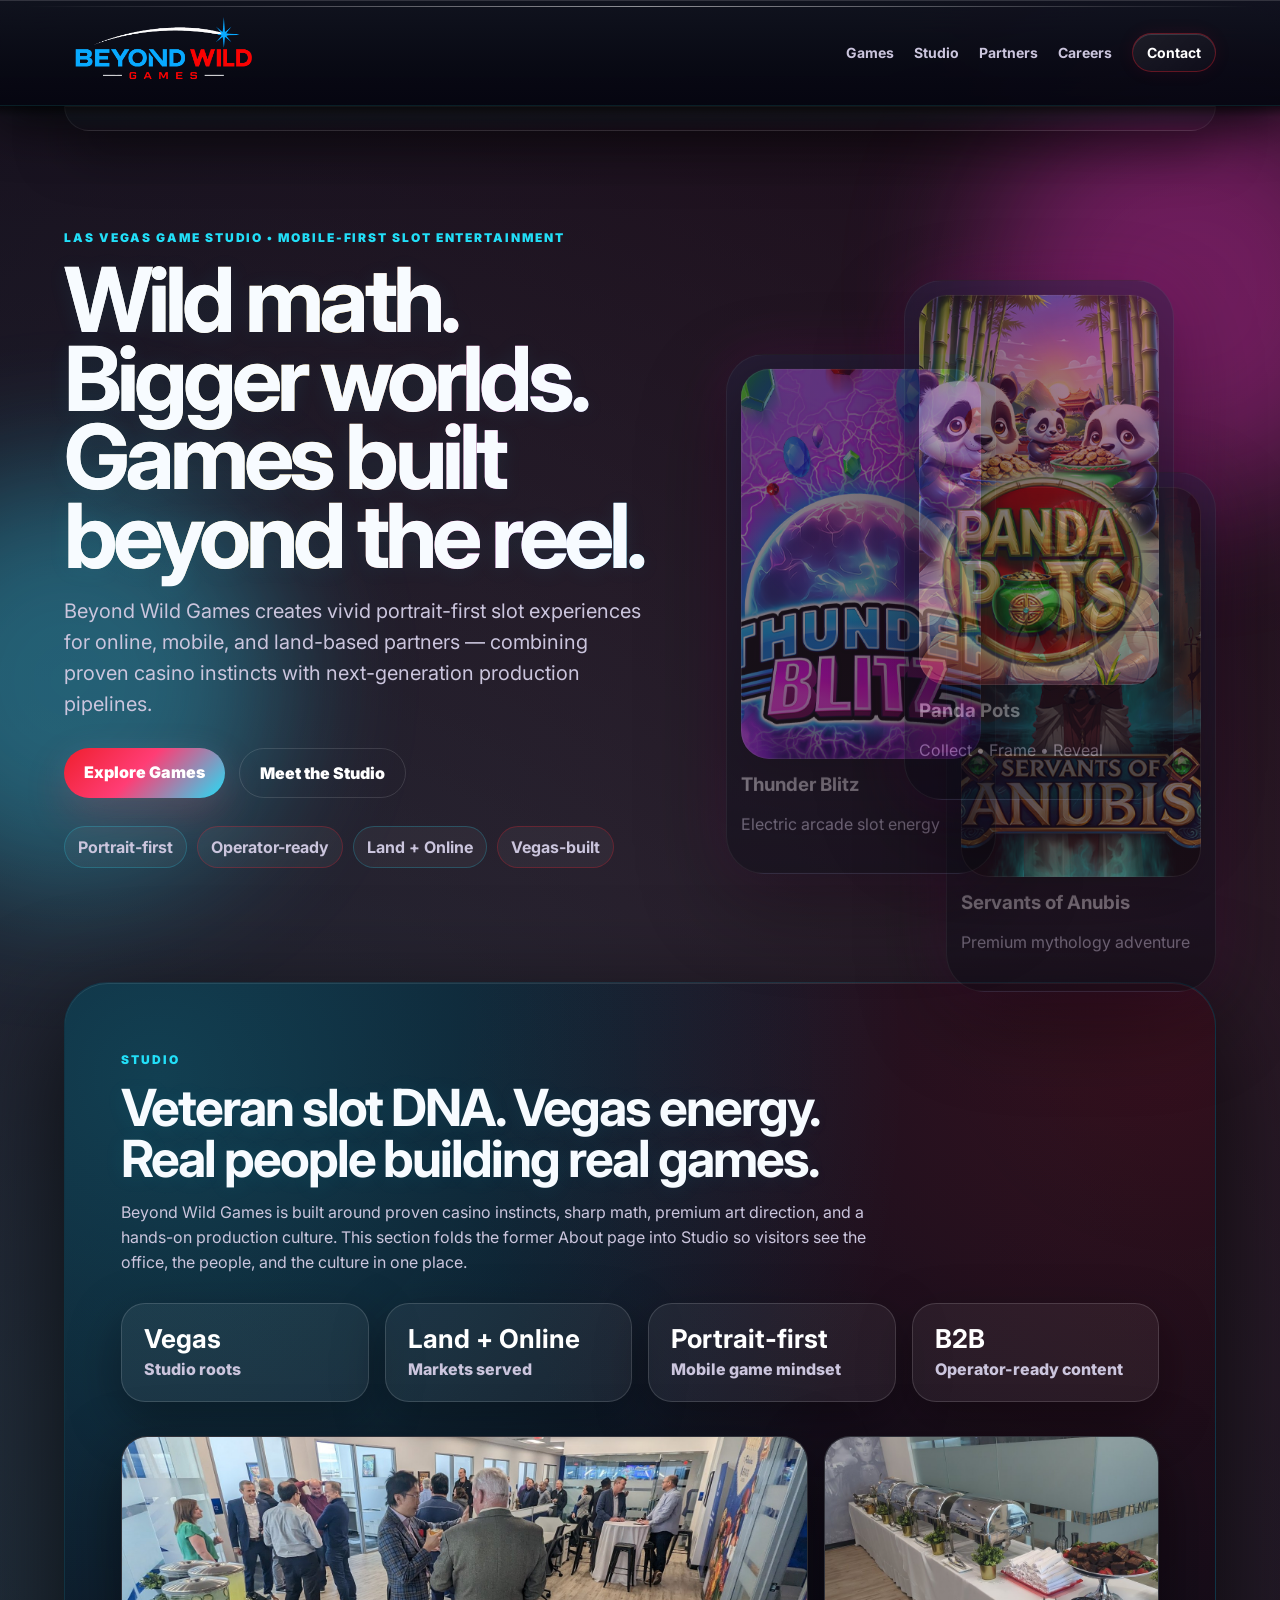
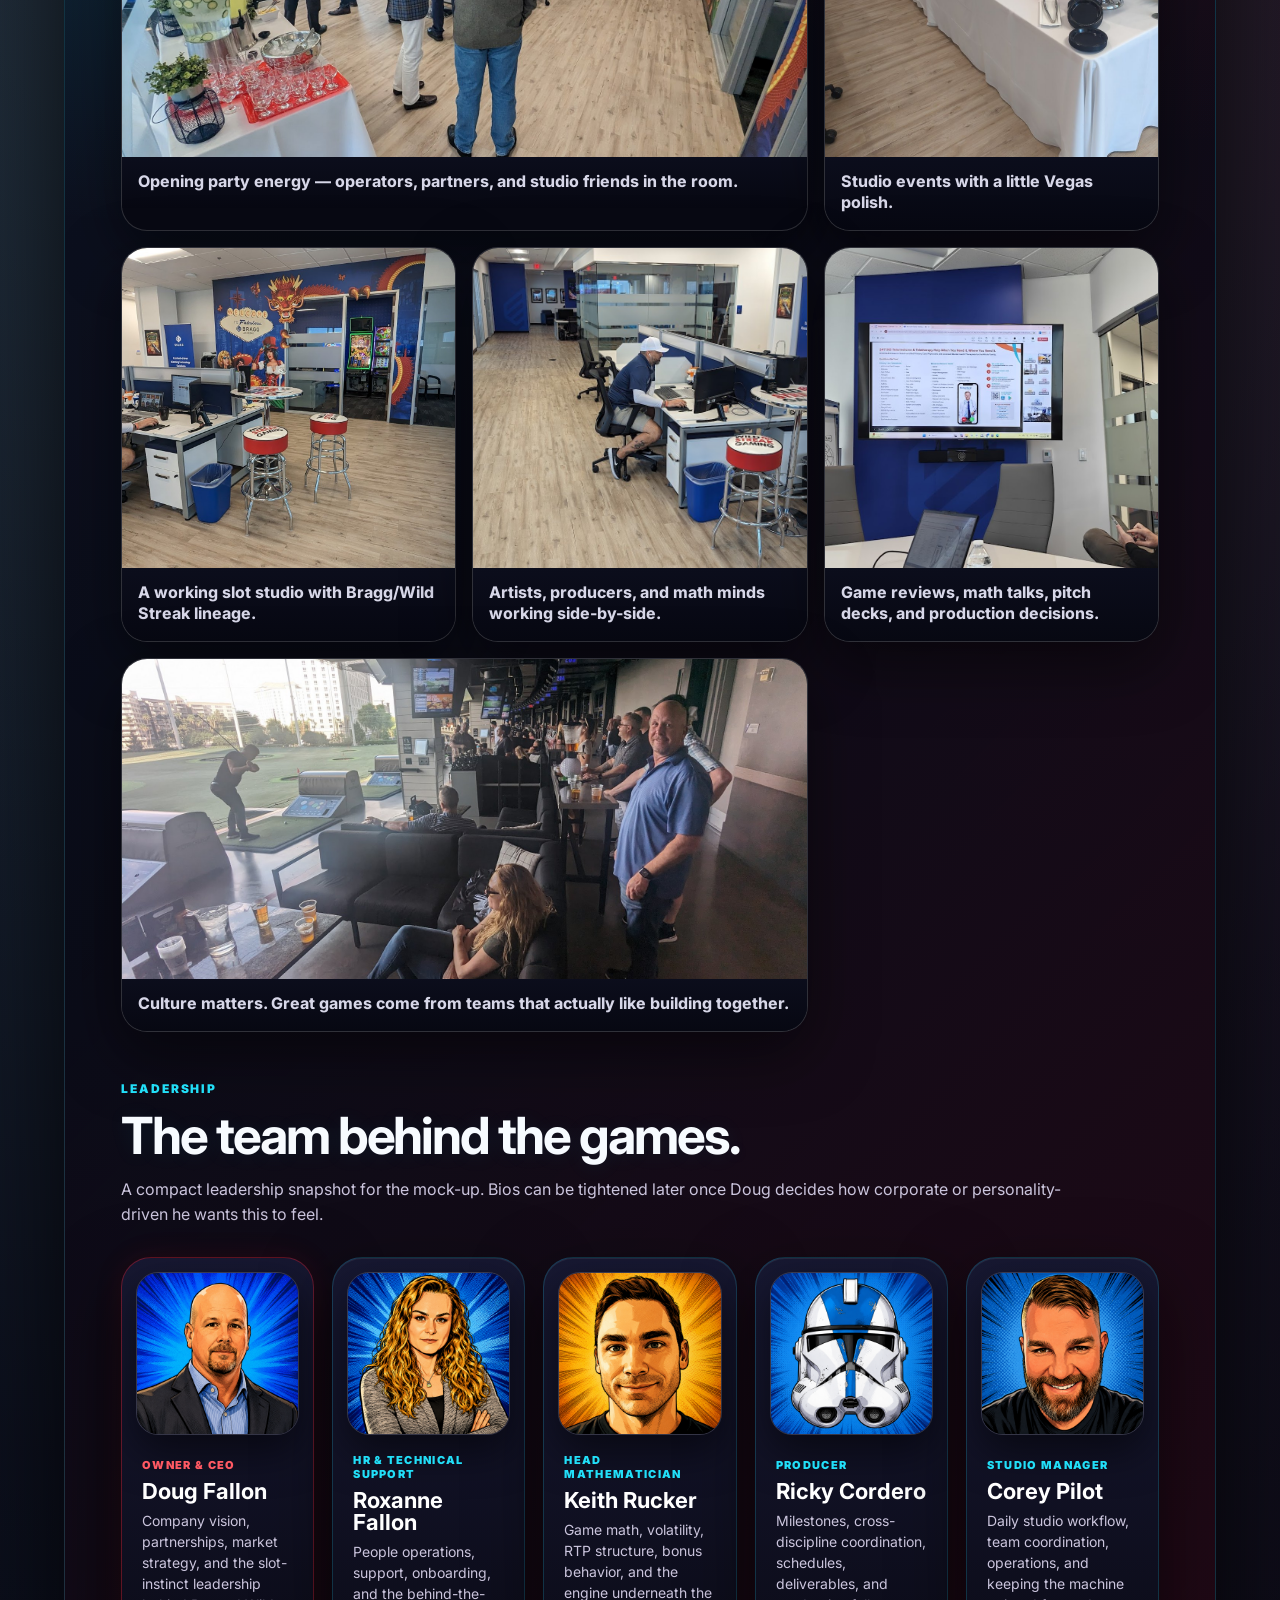
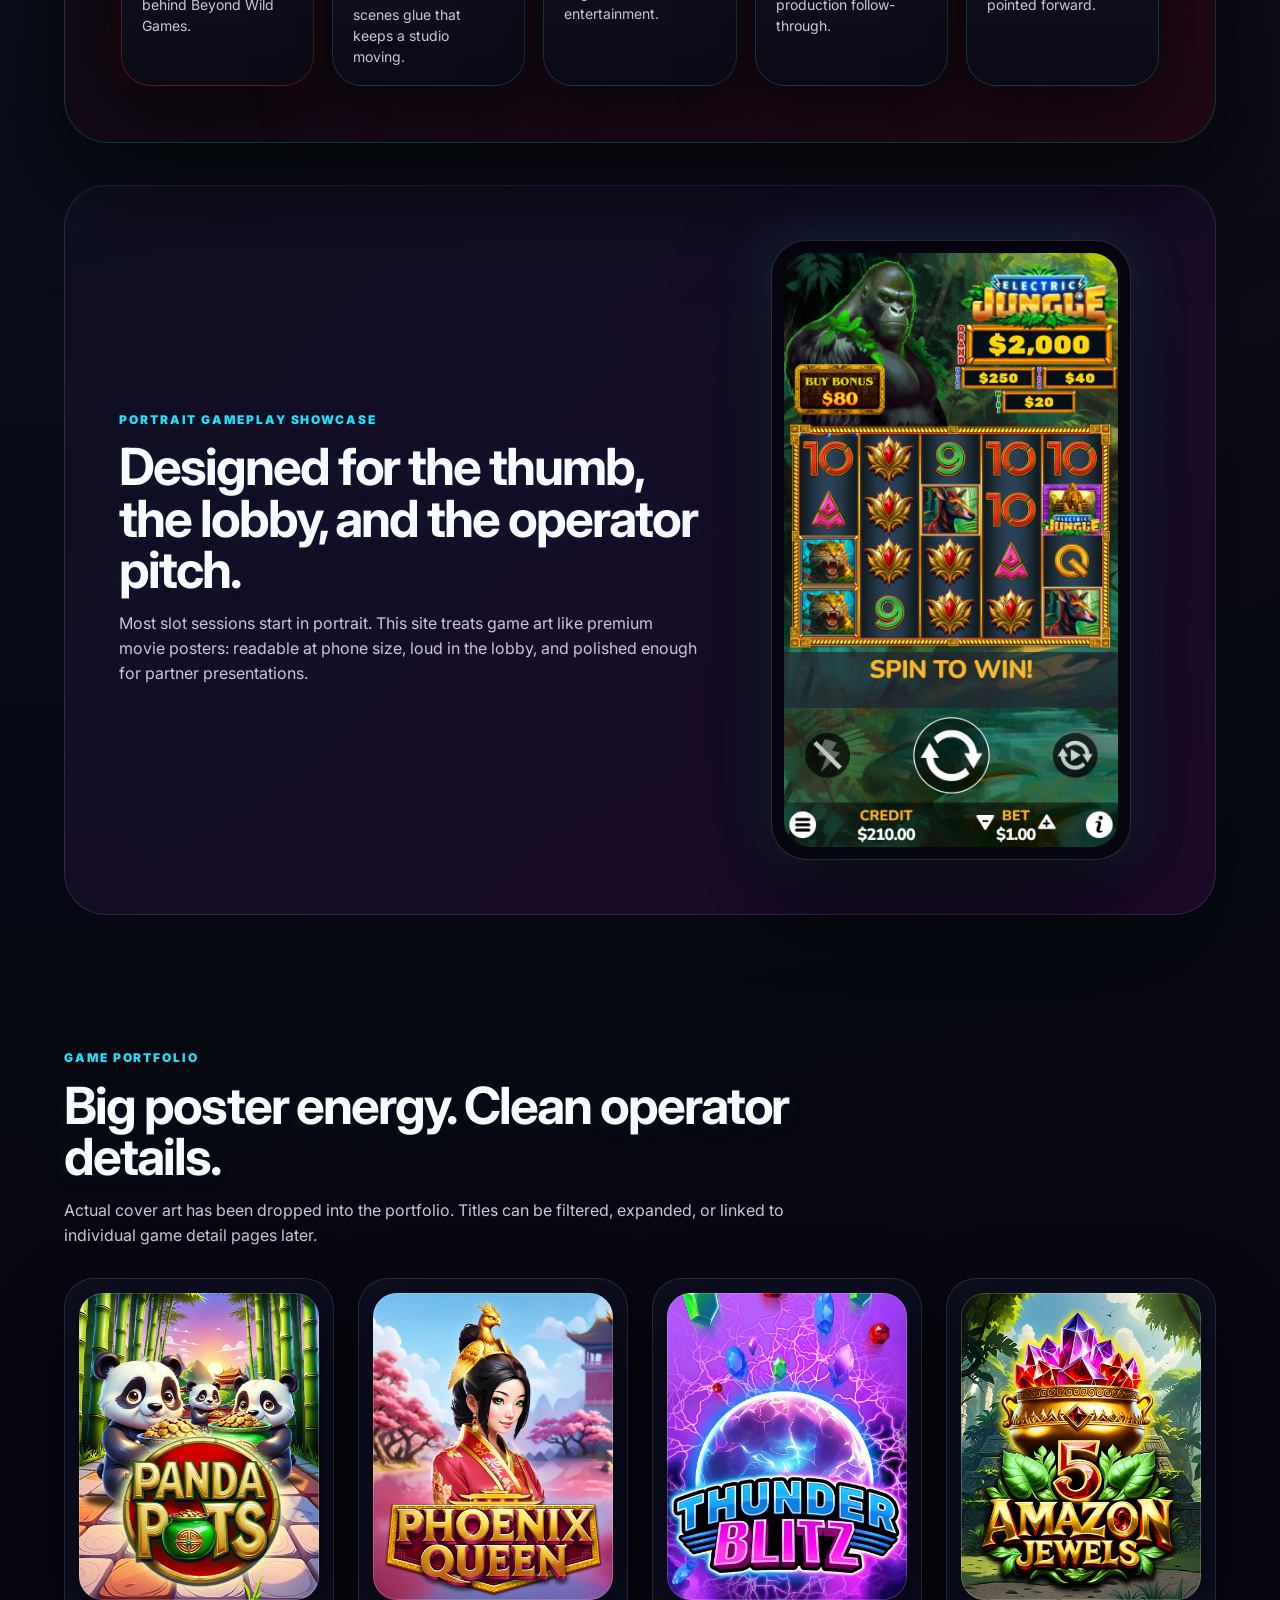
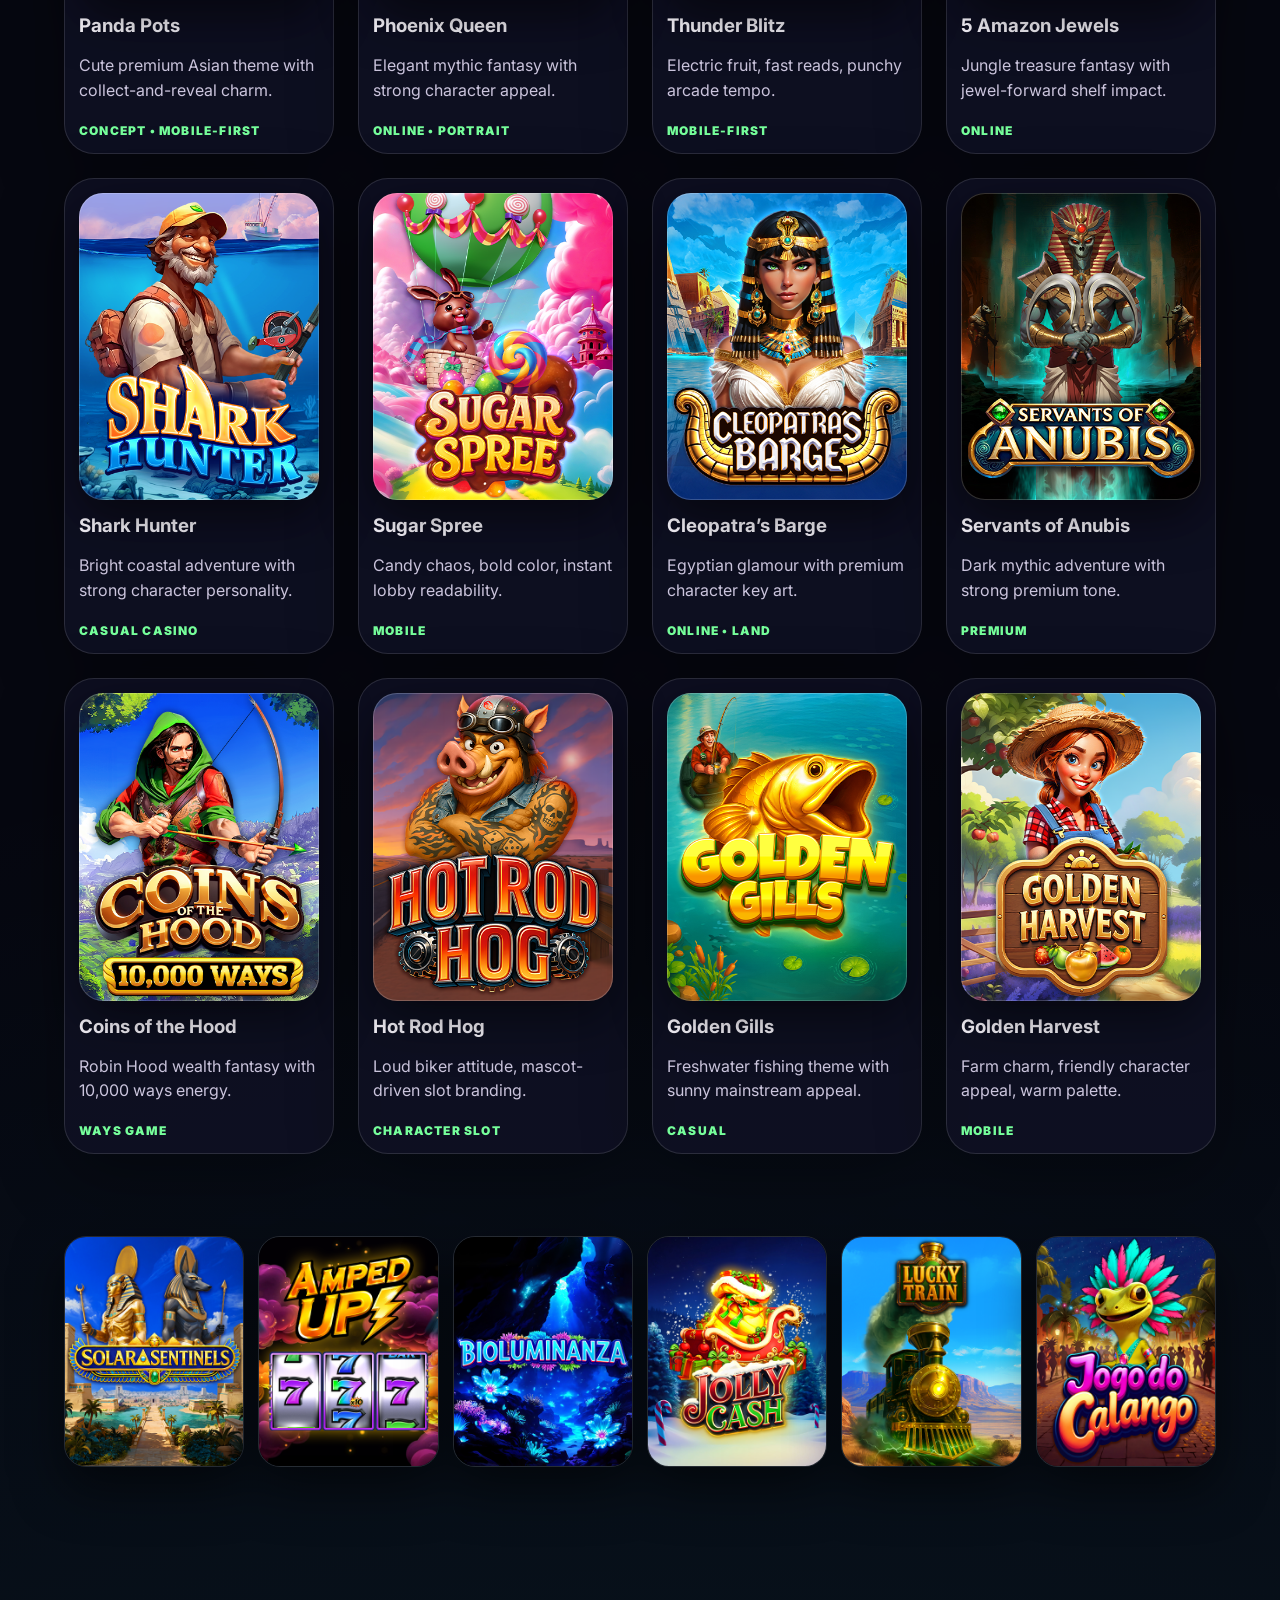
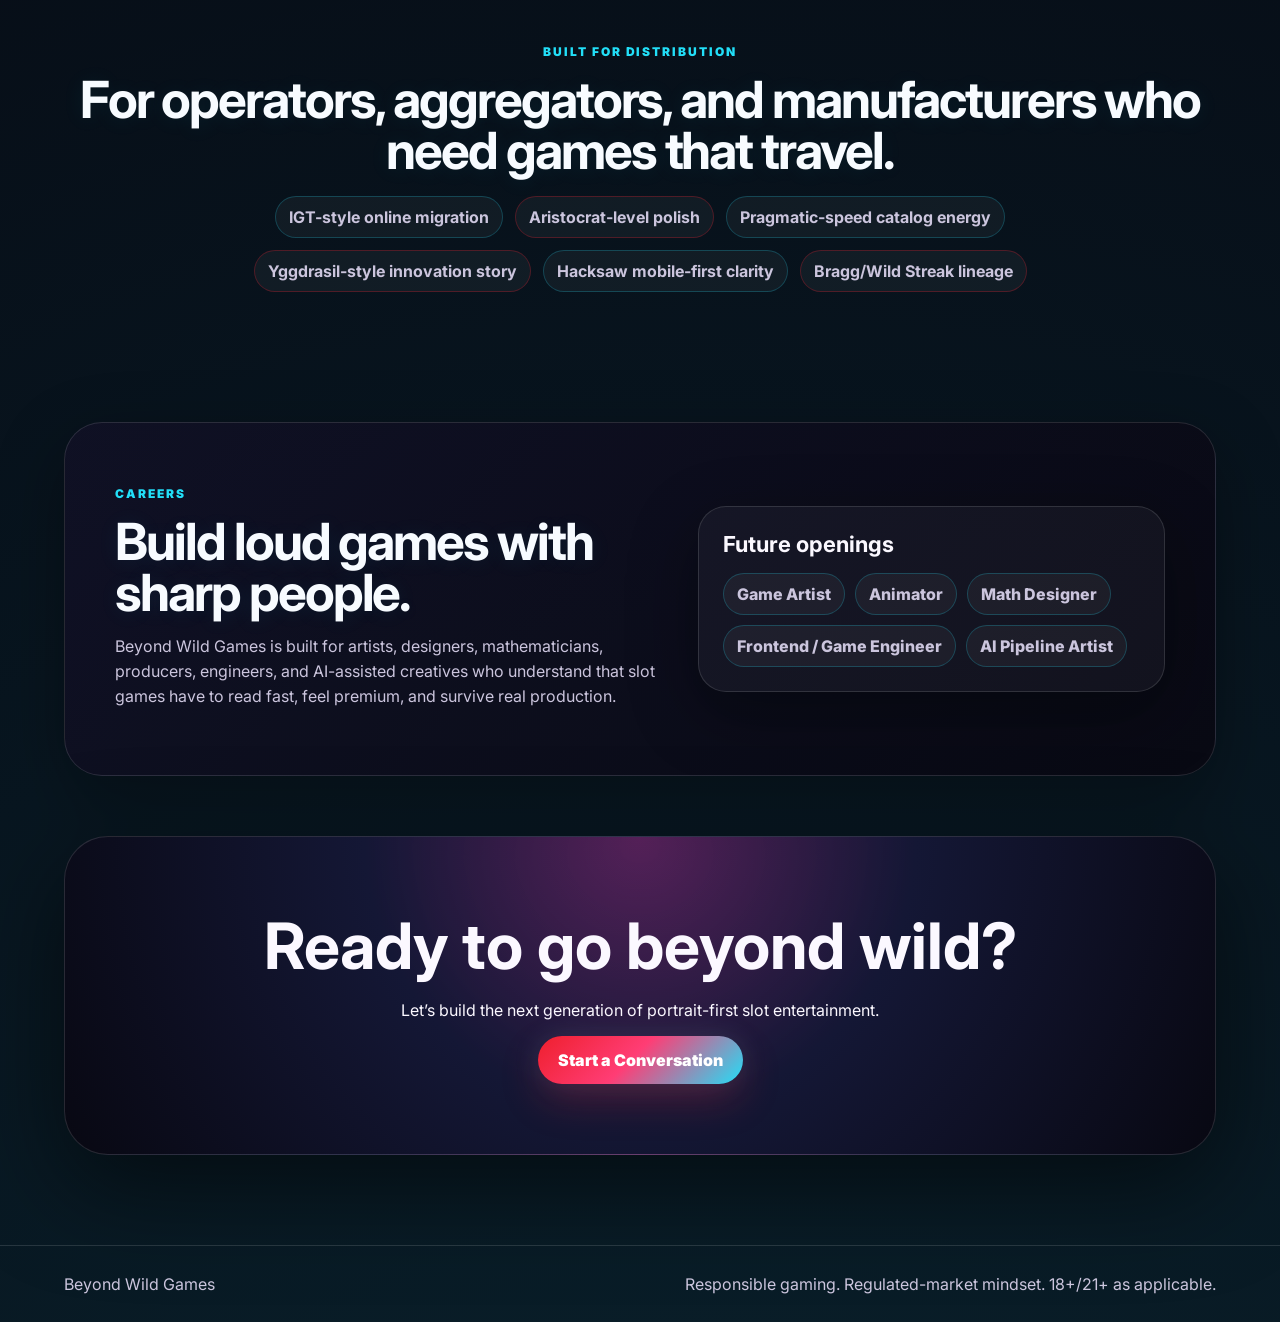
<file: index-red-white-blue.html>
<!DOCTYPE html>
<html lang="en">
<head>
  <meta charset="UTF-8" />
  <meta name="viewport" content="width=device-width, initial-scale=1.0" />
  <title>Beyond Wild Games | Mobile-First Slot Studio</title>
  <link rel="stylesheet" href="styles.css" />
</head>
<body>
  <div class="bg-orbs"></div>
  <header class="site-header">
    <a class="brand" href="#" aria-label="Beyond Wild Games home"><img src="assets/logos/beyond-wild-red-white-blue-logo.png" alt="Beyond Wild Games" /></a>
    <nav>
      <a href="#games">Games</a><a href="#studio">Studio</a><a href="#partners">Partners</a><a href="#careers">Careers</a><a class="nav-cta" href="#contact">Contact</a>
    </nav>
  </header>

  <main>
    <section class="hero">
      <div class="hero-copy">
        <p class="eyebrow">Las Vegas game studio • Mobile-first slot entertainment</p>
        <h1>Wild math. Bigger worlds. Games built beyond the reel.</h1>
        <p class="lede">Beyond Wild Games creates vivid portrait-first slot experiences for online, mobile, and land-based partners — combining proven casino instincts with next-generation production pipelines.</p>
        <div class="hero-actions"><a class="btn primary" href="#games">Explore Games</a><a class="btn ghost" href="#studio">Meet the Studio</a></div>
        <div class="trust-strip"><span>Portrait-first</span><span>Operator-ready</span><span>Land + Online</span><span>Vegas-built</span></div>
      </div>
      <div class="phone-stage" aria-label="Featured slot game cover art">
        <article class="phone-card active"><div class="game-art cover panda"></div><h3>Panda Pots</h3><p>Collect • Frame • Reveal</p></article>
        <article class="phone-card offset"><div class="game-art cover thunder"></div><h3>Thunder Blitz</h3><p>Electric arcade slot energy</p></article>
        <article class="phone-card offset2"><div class="game-art cover anubis"></div><h3>Servants of Anubis</h3><p>Premium mythology adventure</p></article>
      </div>
    </section>

    <section class="section studio-showcase" id="studio">
      <div class="section-head">
        <p class="eyebrow">Studio</p>
        <h2>Veteran slot DNA. Vegas energy. Real people building real games.</h2>
        <p>Beyond Wild Games is built around proven casino instincts, sharp math, premium art direction, and a hands-on production culture. This section folds the former About page into Studio so visitors see the office, the people, and the culture in one place.</p>
      </div>

      <div class="studio-metrics">
        <div><strong>Vegas</strong><span>Studio roots</span></div>
        <div><strong>Land + Online</strong><span>Markets served</span></div>
        <div><strong>Portrait-first</strong><span>Mobile game mindset</span></div>
        <div><strong>B2B</strong><span>Operator-ready content</span></div>
      </div>

      <div class="studio-photo-grid">
        <figure class="wide"><img src="assets/studio/opening-party.jpg" alt="Beyond Wild Games studio opening party" /><figcaption>Opening party energy — operators, partners, and studio friends in the room.</figcaption></figure>
        <figure><img src="assets/studio/catering-buffet.jpg" alt="Studio event catering table" /><figcaption>Studio events with a little Vegas polish.</figcaption></figure>
        <figure><img src="assets/studio/studio-floor.jpg" alt="Beyond Wild Games office floor" /><figcaption>A working slot studio with Bragg/Wild Streak lineage.</figcaption></figure>
        <figure><img src="assets/studio/studio-workspace.jpg" alt="Beyond Wild Games workspace" /><figcaption>Artists, producers, and math minds working side-by-side.</figcaption></figure>
        <figure><img src="assets/studio/conference-room.jpg" alt="Studio conference room presentation" /><figcaption>Game reviews, math talks, pitch decks, and production decisions.</figcaption></figure>
        <figure class="wide"><img src="assets/studio/topgolf-team.jpg" alt="Beyond Wild Games team at Topgolf" /><figcaption>Culture matters. Great games come from teams that actually like building together.</figcaption></figure>
      </div>

      <div class="section-head leadership-head">
        <p class="eyebrow">Leadership</p>
        <h2>The team behind the games.</h2>
        <p>A compact leadership snapshot for the mock-up. Bios can be tightened later once Doug decides how corporate or personality-driven he wants this to feel.</p>
      </div>
      <div class="team-grid">
        <article class="team-card featured"><img src="assets/team/doug-fallon.png" alt="Doug Fallon comic-style portrait" /><div><span>Owner &amp; CEO</span><h3>Doug Fallon</h3><p>Company vision, partnerships, market strategy, and the slot-instinct leadership behind Beyond Wild Games.</p></div></article>
        <article class="team-card"><img src="assets/team/roxanne-fallon.png" alt="Roxanne Fallon comic-style portrait" /><div><span>HR &amp; Technical Support</span><h3>Roxanne Fallon</h3><p>People operations, support, onboarding, and the behind-the-scenes glue that keeps a studio moving.</p></div></article>
        <article class="team-card"><img src="assets/team/keith-rucker.png" alt="Keith Rucker comic-style portrait" /><div><span>Head Mathematician</span><h3>Keith Rucker</h3><p>Game math, volatility, RTP structure, bonus behavior, and the engine underneath the entertainment.</p></div></article>
        <article class="team-card"><img src="assets/team/ricky-cordero.png" alt="Ricky Cordero comic-style portrait" /><div><span>Producer</span><h3>Ricky Cordero</h3><p>Milestones, cross-discipline coordination, schedules, deliverables, and production follow-through.</p></div></article>
        <article class="team-card"><img src="assets/team/corey-pilot.png" alt="Corey Pilot comic-style portrait" /><div><span>Studio Manager</span><h3>Corey Pilot</h3><p>Daily studio workflow, team coordination, operations, and keeping the machine pointed forward.</p></div></article>
      </div>
    </section>


    <section class="section spotlight">
      <div class="spot-copy"><p class="eyebrow">Portrait gameplay showcase</p><h2>Designed for the thumb, the lobby, and the operator pitch.</h2><p>Most slot sessions start in portrait. This site treats game art like premium movie posters: readable at phone size, loud in the lobby, and polished enough for partner presentations.</p></div>
      <div class="screenshot-frame"><img src="assets/covers/electricjungle-us-portrait-screenshot-9.png" alt="Electric Jungle portrait gameplay screenshot" /></div>
    </section>

    <section class="section" id="games">
      <div class="section-head"><p class="eyebrow">Game portfolio</p><h2>Big poster energy. Clean operator details.</h2><p>Actual cover art has been dropped into the portfolio. Titles can be filtered, expanded, or linked to individual game detail pages later.</p></div>
      <div class="game-grid">
        <article class="game-tile"><div class="poster cover panda"></div><div><h3>Panda Pots</h3><p>Cute premium Asian theme with collect-and-reveal charm.</p><span>CONCEPT • MOBILE-FIRST</span></div></article>
        <article class="game-tile"><div class="poster cover phoenix"></div><div><h3>Phoenix Queen</h3><p>Elegant mythic fantasy with strong character appeal.</p><span>ONLINE • PORTRAIT</span></div></article>
        <article class="game-tile"><div class="poster cover thunder"></div><div><h3>Thunder Blitz</h3><p>Electric fruit, fast reads, punchy arcade tempo.</p><span>MOBILE-FIRST</span></div></article>
        <article class="game-tile"><div class="poster cover amazon"></div><div><h3>5 Amazon Jewels</h3><p>Jungle treasure fantasy with jewel-forward shelf impact.</p><span>ONLINE</span></div></article>
        <article class="game-tile"><div class="poster cover shark"></div><div><h3>Shark Hunter</h3><p>Bright coastal adventure with strong character personality.</p><span>CASUAL CASINO</span></div></article>
        <article class="game-tile"><div class="poster cover sugar"></div><div><h3>Sugar Spree</h3><p>Candy chaos, bold color, instant lobby readability.</p><span>MOBILE</span></div></article>
        <article class="game-tile"><div class="poster cover cleo"></div><div><h3>Cleopatra’s Barge</h3><p>Egyptian glamour with premium character key art.</p><span>ONLINE • LAND</span></div></article>
        <article class="game-tile"><div class="poster cover anubis"></div><div><h3>Servants of Anubis</h3><p>Dark mythic adventure with strong premium tone.</p><span>PREMIUM</span></div></article>
        <article class="game-tile"><div class="poster cover hood"></div><div><h3>Coins of the Hood</h3><p>Robin Hood wealth fantasy with 10,000 ways energy.</p><span>WAYS GAME</span></div></article>
        <article class="game-tile"><div class="poster cover hotrod"></div><div><h3>Hot Rod Hog</h3><p>Loud biker attitude, mascot-driven slot branding.</p><span>CHARACTER SLOT</span></div></article>
        <article class="game-tile"><div class="poster cover goldengills"></div><div><h3>Golden Gills</h3><p>Freshwater fishing theme with sunny mainstream appeal.</p><span>CASUAL</span></div></article>
        <article class="game-tile"><div class="poster cover harvest"></div><div><h3>Golden Harvest</h3><p>Farm charm, friendly character appeal, warm palette.</p><span>MOBILE</span></div></article>
      </div>
    </section>

    <section class="section strip-gallery" aria-label="Additional game cover art">
      <img src="assets/covers/solarsentinels-gameicon-412x528.png" alt="Solar Sentinels game cover" />
      <img src="assets/covers/ampedup-gameicon-412x528.png" alt="Amped Up game cover" />
      <img src="assets/covers/bioluminanza-gameicon-412x528.png" alt="Bioluminanza game cover" />
      <img src="assets/covers/jollycash-gameicon-412x528.png" alt="Jolly Cash game cover" />
      <img src="assets/covers/luckytrain-gameicon-412x528.png" alt="Lucky Train game cover" />
      <img src="assets/covers/jogodocalango-gameicon-412x528.png" alt="Jogo do Calango game cover" />
    </section>
<section class="section partners" id="partners">
      <p class="eyebrow">Built for distribution</p><h2>For operators, aggregators, and manufacturers who need games that travel.</h2>
      <div class="partner-grid"><span>IGT-style online migration</span><span>Aristocrat-level polish</span><span>Pragmatic-speed catalog energy</span><span>Yggdrasil-style innovation story</span><span>Hacksaw mobile-first clarity</span><span>Bragg/Wild Streak lineage</span></div>
    </section>


    <section class="section about-careers" id="careers">
      <div><p class="eyebrow">Careers</p><h2>Build loud games with sharp people.</h2><p>Beyond Wild Games is built for artists, designers, mathematicians, producers, engineers, and AI-assisted creatives who understand that slot games have to read fast, feel premium, and survive real production.</p></div>
      <div class="career-card"><strong>Future openings</strong><span>Game Artist</span><span>Animator</span><span>Math Designer</span><span>Frontend / Game Engineer</span><span>AI Pipeline Artist</span></div>
    </section>
<section class="contact" id="contact"><h2>Ready to go beyond wild?</h2><p>Let’s build the next generation of portrait-first slot entertainment.</p><a class="btn primary" href="mailto:hello@beyondwildgames.com">Start a Conversation</a></section>
  </main>

  <footer><span>Beyond Wild Games</span><span>Responsible gaming. Regulated-market mindset. 18+/21+ as applicable.</span></footer>
  <script src="script.js"></script>
</body>
</html>
</file>
<file: styles.css>
@import url('https://fonts.googleapis.com/css2?family=Inter:wght@400;600;800;900&display=swap');
:root{--bg:#080713;--panel:#111126cc;--line:#ffffff1a;--text:#f7f2ff;--muted:#c9bfdf;--hot:#ff2bd6;--gold:#ffd166;--cyan:#34e5ff;--green:#6dff8a}*{box-sizing:border-box}html{scroll-behavior:smooth}body{margin:0;font-family:Inter,system-ui,sans-serif;background:radial-gradient(circle at 20% 10%,#2a1257 0,#080713 30%,#05040a 100%);color:var(--text);overflow-x:hidden}.bg-orbs:before,.bg-orbs:after{content:"";position:fixed;width:420px;height:420px;border-radius:999px;filter:blur(70px);opacity:.35;z-index:-1}.bg-orbs:before{background:var(--hot);right:-120px;top:80px}.bg-orbs:after{background:var(--cyan);left:-140px;bottom:10px}.site-header{position:sticky;top:0;z-index:10;display:flex;justify-content:space-between;align-items:center;padding:14px 5vw 16px;background:linear-gradient(180deg,#201f30f0 0%,#0b0a14e8 42%,#05040bed 100%);backdrop-filter:blur(18px);border-bottom:1px solid #ffffff26;box-shadow:inset 0 1px 0 #ffffff32,inset 0 -10px 20px #0008,0 18px 45px #0009,0 0 35px #742dff22}.site-header:before{content:"";position:absolute;left:2vw;right:2vw;top:6px;height:1px;background:linear-gradient(90deg,transparent,#fff8,transparent)}.site-header:after{content:"";position:absolute;left:0;right:0;bottom:-12px;height:12px;background:linear-gradient(180deg,#0008,transparent);pointer-events:none}.brand{display:flex;align-items:center;color:white;text-decoration:none;font-weight:900;min-width:260px;background:linear-gradient(180deg,#ffffff,#dfe7f0);padding:6px 12px;border-radius:16px;border:1px solid #ffffff70;box-shadow:inset 0 1px 0 #fff,0 12px 24px #0008}.brand img{display:block;width:260px;max-height:86px;object-fit:contain;filter:drop-shadow(0 5px 8px #0005)}nav{display:flex;gap:20px;align-items:center;flex-wrap:wrap;justify-content:flex-end}nav a{color:var(--muted);text-decoration:none;font-weight:700;font-size:14px}.nav-cta{color:white;border:1px solid var(--line);padding:10px 14px;border-radius:999px}.hero{min-height:86vh;display:grid;grid-template-columns:1.05fr .95fr;gap:48px;align-items:center;padding:92px 5vw 72px;position:relative}.hero:before{content:"";position:absolute;left:5vw;right:5vw;top:0;height:24px;border-radius:0 0 32px 32px;background:linear-gradient(180deg,#ffffff1c,#ffffff05);border:1px solid #ffffff18;border-top:0;box-shadow:inset 0 1px 0 #fff3,0 18px 50px #0008}.hero-logo{width:min(620px,90vw);margin:0 0 24px -10px;display:block;background:linear-gradient(180deg,#ffffff,#dfe7f0);padding:18px 24px;border-radius:28px;border:1px solid #ffffff70;box-shadow:inset 0 1px 0 #fff,0 24px 60px #000b,0 0 38px #742dff40}.eyebrow{color:var(--cyan);text-transform:uppercase;letter-spacing:.16em;font-weight:900;font-size:12px}.hero h1{font-size:clamp(46px,7vw,96px);line-height:.88;margin:16px 0;background:linear-gradient(100deg,#fff,#ffd166 45%,#ff65df 75%,#34e5ff);-webkit-background-clip:text;color:transparent}.lede{font-size:20px;line-height:1.55;color:var(--muted);max-width:720px}.hero-actions{display:flex;gap:14px;margin:28px 0}.btn{display:inline-flex;padding:14px 20px;border-radius:999px;text-decoration:none;font-weight:900}.primary{background:linear-gradient(135deg,var(--hot),#8b5cff);color:white;box-shadow:0 0 35px #ff2bd655}.ghost{border:1px solid var(--line);color:white}.trust-strip{display:flex;flex-wrap:wrap;gap:10px}.trust-strip span,.lab-stack span,.partner-grid span{border:1px solid var(--line);background:#ffffff0b;padding:10px 13px;border-radius:999px;color:var(--muted);font-weight:700}.phone-stage{position:relative;height:620px}.phone-card{position:absolute;right:8%;top:5%;width:270px;height:520px;padding:14px;border-radius:38px;background:linear-gradient(180deg,#28264a,#090812);border:1px solid #ffffff24;box-shadow:0 32px 90px #000c,0 0 55px #ff2bd64d;transform:rotate(4deg)}.phone-card.offset{right:42%;top:17%;transform:rotate(-11deg) scale(.88);opacity:.8}.phone-card.offset2{right:0;top:36%;transform:rotate(12deg) scale(.78);opacity:.65}.game-art,.poster{height:390px;border-radius:28px;background-size:cover;background-position:center;position:relative;overflow:hidden}.phone-card h3,.game-tile h3{margin:14px 0 4px}.phone-card p,.game-tile p,.section p{color:var(--muted);line-height:1.55}.dragon{background:radial-gradient(circle at 50% 20%,#fff4,#0000 22%),linear-gradient(160deg,#4e001c,#e31b6d 34%,#ffb000 58%,#29115a)}.vegas{background:radial-gradient(circle at 50% 20%,#fff6,#0000 20%),linear-gradient(160deg,#100b2b,#3f1bd4 42%,#ff2bd6 70%,#ffd166)}.jungle{background:radial-gradient(circle at 50% 25%,#fff5,#0000 20%),linear-gradient(160deg,#06351f,#09a875 45%,#ffd166 72%,#251238)}.storm{background:radial-gradient(circle at 50% 25%,#fff8,#0000 18%),linear-gradient(160deg,#020716,#134bff 38%,#34e5ff 62%,#ffeb3b)}.section{padding:82px 5vw}.split{display:grid;grid-template-columns:.8fr 1.2fr;gap:42px;align-items:start}.section h2{font-size:clamp(32px,4vw,58px);line-height:1;margin:0 0 16px}.metrics{display:grid;grid-template-columns:repeat(4,1fr);gap:16px;padding:0 5vw}.metrics div{padding:28px;border-radius:28px;background:var(--panel);border:1px solid var(--line)}.metrics strong{display:block;font-size:44px;color:var(--gold)}.metrics span{color:var(--muted);font-weight:800}.section-head{max-width:760px}.game-grid{display:grid;grid-template-columns:repeat(4,1fr);gap:18px;margin-top:30px}.game-tile{background:var(--panel);border:1px solid var(--line);border-radius:30px;padding:14px}.poster{height:280px}.game-tile span{color:var(--green);font-size:12px;font-weight:900;letter-spacing:.1em}.lab{display:grid;grid-template-columns:1fr 1fr;gap:44px;background:linear-gradient(100deg,#151434,#260c2e);margin:40px 5vw;border-radius:42px;border:1px solid var(--line)}.lab-stack,.partner-grid{display:flex;flex-wrap:wrap;gap:12px;align-content:center}.partners{text-align:center}.partner-grid{justify-content:center;max-width:900px;margin:20px auto}.contact{text-align:center;margin:60px 5vw 90px;padding:70px 20px;border-radius:44px;background:radial-gradient(circle at 50% 0,#ff2bd655,#111126 45%,#080713);border:1px solid var(--line)}.contact h2{font-size:clamp(34px,5vw,70px);margin:0 0 10px}footer{display:flex;justify-content:space-between;gap:20px;padding:28px 5vw;border-top:1px solid var(--line);color:var(--muted)}@media(max-width:900px){.brand img{width:210px}nav{display:none}.hero,.split,.lab{grid-template-columns:1fr}.phone-stage{height:540px}.metrics,.game-grid{grid-template-columns:1fr 1fr}.phone-card{right:20%}.phone-card.offset{right:48%}}@media(max-width:600px){.brand img{width:185px}.hero{padding-top:62px}.hero-logo{width:100%;margin-left:0}.metrics,.game-grid{grid-template-columns:1fr}.phone-stage{height:430px}.phone-card{width:220px;height:420px}.game-art{height:300px}.phone-card.offset,.phone-card.offset2{display:none}footer{flex-direction:column}}
/* Real cover art integration */
.cover{background-size:cover;background-position:center;background-repeat:no-repeat}.panda{background-image:url('assets/covers/pandapots-gameicon-412x528.png')}.thunder{background-image:url('assets/covers/thunderblitz-gameicon-412x528.png')}.anubis{background-image:url('assets/covers/servantsofanubis-gameicon-412x528.png')}.phoenix{background-image:url('assets/covers/phoenixqueen-gameicon-412x528.png')}.amazon{background-image:url('assets/covers/5amazonjewels-gameicon-412x528.png')}.shark{background-image:url('assets/covers/sharkhunter-gameicon-412x528.png')}.sugar{background-image:url('assets/covers/sugarspree-gameicon-412x528.png')}.cleo{background-image:url('assets/covers/cleopatra-sbarge-gameicon-412x528.png')}.hood{background-image:url('assets/covers/coinsofthehood-gameicon-412x528.png')}.hotrod{background-image:url('assets/covers/hotrodhog-gameicon-412x528.png')}.goldengills{background-image:url('assets/covers/goldengills-gameicon-412x528.png')}.harvest{background-image:url('assets/covers/goldenharvest-gameicon-412x528.png')}
.game-art.cover,.poster.cover{box-shadow:inset 0 0 0 1px #ffffff30,0 16px 50px #0008}.phone-card.active{z-index:3}.phone-card.offset{z-index:2}.phone-card.offset2{z-index:1}.spotlight{display:grid;grid-template-columns:1fr 420px;gap:42px;align-items:center;margin:40px 5vw;padding:54px;border:1px solid var(--line);border-radius:42px;background:linear-gradient(135deg,#111126cc,#220a32cc)}.spot-copy{max-width:700px}.screenshot-frame{width:100%;max-width:360px;margin:auto;padding:12px;border-radius:36px;background:#060510;border:1px solid #ffffff28;box-shadow:0 30px 90px #000c,0 0 55px #34e5ff35}.screenshot-frame img{display:block;width:100%;border-radius:26px}.strip-gallery{display:grid;grid-template-columns:repeat(6,1fr);gap:14px;padding-top:0}.strip-gallery img{width:100%;aspect-ratio:412/528;object-fit:cover;border-radius:22px;border:1px solid var(--line);box-shadow:0 20px 50px #0008;transition:transform .25s ease}.strip-gallery img:hover{transform:translateY(-6px) scale(1.02)}
@media(max-width:900px){.spotlight{grid-template-columns:1fr;margin:30px 5vw;padding:32px}.strip-gallery{grid-template-columns:repeat(3,1fr)}}@media(max-width:600px){.strip-gallery{grid-template-columns:repeat(2,1fr)}.spotlight{padding:24px}.screenshot-frame{max-width:280px}}

.about-careers{display:grid;grid-template-columns:1fr .85fr;gap:34px;align-items:center;margin:28px 5vw;padding:50px;border:1px solid var(--line);border-radius:38px;background:linear-gradient(135deg,#111126dd,#090812dd)}
.career-card{display:flex;flex-wrap:wrap;gap:10px;padding:24px;border-radius:28px;background:#ffffff0a;border:1px solid var(--line)}
.career-card strong{width:100%;font-size:22px;margin-bottom:6px}.career-card span{border:1px solid var(--line);background:#ffffff0b;padding:10px 13px;border-radius:999px;color:var(--muted);font-weight:800}
@media(max-width:900px){.about-careers{grid-template-columns:1fr;margin:24px 5vw;padding:28px}.brand{min-width:210px}.brand img{width:210px}}
@media(max-width:600px){.brand{min-width:0;padding:5px 8px}.brand img{width:170px}}


/* Final BWG logo/header adjustment */
.brand{min-width:auto;max-width:190px;flex:0 0 auto;}
.brand img{width:150px;max-height:48px;object-fit:contain;object-position:left center;filter:drop-shadow(0 5px 8px #000b);}
.hero-logo{display:none!important;}
.site-header{min-height:64px;padding-top:10px;padding-bottom:10px;}
@media(max-width:900px){.brand img{width:132px;max-height:42px}.brand{max-width:160px}}
@media(max-width:600px){.brand img{width:118px;max-height:38px}.site-header{min-height:56px}}
.brand{background:transparent!important;border:0!important;box-shadow:none!important;padding:0!important;border-radius:0!important;min-width:auto!important;max-width:170px!important;}
.brand img{background:transparent!important;width:145px!important;max-height:46px!important;display:block!important;object-fit:contain!important;object-position:left center!important;}
@media(max-width:900px){.brand{max-width:150px!important}.brand img{width:128px!important;max-height:40px!important}}
@media(max-width:600px){.brand{max-width:130px!important}.brand img{width:112px!important;max-height:36px!important}}


/* 2026 polish pass: color harmony, larger logo, leadership cards */
:root{
  --bg:#070711;
  --panel:#101124d9;
  --panel2:#161735e6;
  --line:#ffffff20;
  --text:#fbf8ff;
  --muted:#cbc5dd;
  --hot:#ff35d2;
  --purple:#8d5cff;
  --gold:#ffd76a;
  --cyan:#30dcff;
  --green:#76ff9b;
}
body{
  background:
    radial-gradient(circle at 12% 18%,#123a58 0,#10163a 22%,transparent 42%),
    radial-gradient(circle at 82% 10%,#651050 0,transparent 34%),
    radial-gradient(circle at 50% 105%,#14224a 0,transparent 36%),
    #060610;
}
.site-header{
  background:linear-gradient(180deg,#10101bee,#080812e8 62%,#05050dcc);
  border-bottom:1px solid #ffffff18;
  box-shadow:inset 0 1px 0 #ffffff14,0 16px 45px #0009;
}
.brand{max-width:260px!important;}
.brand img{width:218px!important;max-height:72px!important;filter:drop-shadow(0 7px 10px #000d) drop-shadow(0 0 16px #19e2ff22)!important;}
nav a{transition:color .2s ease, transform .2s ease}nav a:hover{color:white;transform:translateY(-1px)}
.nav-cta{background:linear-gradient(135deg,#ffffff10,#ffffff05);box-shadow:inset 0 1px 0 #ffffff18}
.hero{padding-top:112px}.hero:before{background:linear-gradient(180deg,#ffffff18,#30dcff0a 55%,transparent);border-color:#ffffff1b}
.hero h1{letter-spacing:-.055em}.btn.primary{background:linear-gradient(135deg,var(--hot),var(--purple));}.section h2{letter-spacing:-.04em}.game-tile,.metrics div,.about-careers,.career-card{box-shadow:0 22px 70px #0005}.game-tile{transition:transform .25s ease,border-color .25s ease,box-shadow .25s ease}.game-tile:hover{transform:translateY(-6px);border-color:#30dcff55;box-shadow:0 26px 80px #0009,0 0 34px #30dcff1f}.poster{box-shadow:inset 0 0 0 1px #ffffff30,0 18px 42px #0007}.lab{background:linear-gradient(135deg,#111735,#2c103c 55%,#101124);box-shadow:0 28px 90px #0007}.partners .partner-grid span:nth-child(even),.trust-strip span:nth-child(even){border-color:#30dcff30}.partners .partner-grid span:nth-child(odd),.trust-strip span:nth-child(odd){border-color:#ff35d230}
.leadership{margin:42px 5vw;padding:56px;border:1px solid var(--line);border-radius:44px;background:linear-gradient(135deg,#101124e8,#131a36e8 48%,#210d2bdd);box-shadow:0 34px 100px #0008;position:relative;overflow:hidden}.leadership:before{content:"";position:absolute;inset:-2px;background:radial-gradient(circle at 20% 0,#30dcff30,transparent 34%),radial-gradient(circle at 82% 8%,#ff35d230,transparent 30%);pointer-events:none}.leadership>*{position:relative}.leadership-head{max-width:980px;margin-bottom:30px}.team-grid{display:grid;grid-template-columns:repeat(5,minmax(0,1fr));gap:18px}.team-card{background:linear-gradient(180deg,#171832,#0b0b17);border:1px solid #ffffff1f;border-radius:30px;padding:14px;box-shadow:0 24px 70px #0008, inset 0 1px 0 #ffffff12;overflow:hidden;transition:transform .25s ease,border-color .25s ease}.team-card:hover{transform:translateY(-6px);border-color:#30dcff60}.team-card img{width:100%;aspect-ratio:1/1;object-fit:cover;border-radius:22px;border:1px solid #ffffff26;box-shadow:0 16px 40px #0008}.team-card div{padding:14px 6px 4px}.team-card span{display:inline-block;color:var(--cyan);font-size:11px;font-weight:900;letter-spacing:.12em;text-transform:uppercase;margin-bottom:8px}.team-card h3{font-size:22px;line-height:1;margin:0 0 8px;color:#fff}.team-card p{font-size:14px;line-height:1.5;color:var(--muted);margin:0}.team-card.featured{border-color:#ffd76a45}.team-card.featured span{color:var(--gold)}.contact{background:radial-gradient(circle at 50% 0,#ff35d24f,#141735 42%,#080812);box-shadow:0 30px 100px #0008}
@media(max-width:1150px){.team-grid{grid-template-columns:repeat(3,1fr)}.brand img{width:200px!important;max-height:66px!important}.brand{max-width:230px!important}}
@media(max-width:900px){.team-grid{grid-template-columns:repeat(2,1fr)}.leadership{padding:34px;margin:30px 5vw}.brand img{width:192px!important;max-height:62px!important}.brand{max-width:210px!important}.hero{padding-top:88px}}
@media(max-width:600px){.team-grid{grid-template-columns:1fr}.leadership{padding:24px;border-radius:32px}.brand img{width:168px!important;max-height:54px!important}.brand{max-width:180px!important}.hero{padding-top:72px}}

/* Portrait game cover fix — keep every game tile in vertical mobile-slot format at all screen sizes */
.game-grid{
  grid-template-columns:repeat(auto-fit,minmax(260px,1fr))!important;
  align-items:start!important;
  gap:24px!important;
}
.game-tile{
  display:flex!important;
  flex-direction:column!important;
  min-width:0!important;
}
.game-tile .poster,
.poster.cover{
  width:100%!important;
  height:auto!important;
  aspect-ratio:412 / 528!important;
  min-height:0!important;
  border-radius:24px!important;
  background-size:cover!important;
  background-position:center center!important;
}
@media(min-width:1500px){
  .game-grid{grid-template-columns:repeat(5,minmax(240px,1fr))!important;}
}
@media(max-width:1200px){
  .game-grid{grid-template-columns:repeat(3,minmax(240px,1fr))!important;}
}
@media(max-width:820px){
  .game-grid{grid-template-columns:repeat(2,minmax(220px,1fr))!important;}
}
@media(max-width:540px){
  .game-grid{grid-template-columns:1fr!important;}
}


/* Red/Cyan BWG theme and Studio update */
:root{
  --bwg-cyan:#22dff8;
  --bwg-cyan-deep:#057d91;
  --bwg-red:#ef1f2d;
  --bwg-red-deep:#8c0710;
  --bwg-silver:#e9f3f7;
  --bwg-ink:#070914;
}
.site-header{
  background:linear-gradient(180deg,#10131fef 0%,#080914f0 64%,#050610f2 100%)!important;
  border-bottom:1px solid rgba(34,223,248,.22)!important;
  box-shadow:inset 0 1px 0 rgba(255,255,255,.14),0 18px 50px rgba(0,0,0,.72),0 0 34px rgba(34,223,248,.08)!important;
}
.brand img{
  width:260px!important;
  max-height:84px!important;
  filter:drop-shadow(0 8px 12px rgba(0,0,0,.9)) drop-shadow(0 0 18px rgba(34,223,248,.20))!important;
}
nav a:hover{color:var(--bwg-cyan)!important;}
.nav-cta{border-color:rgba(239,31,45,.35)!important;box-shadow:inset 0 1px 0 rgba(255,255,255,.14),0 0 18px rgba(239,31,45,.08)!important;}
body{
  background:
    radial-gradient(circle at 12% 20%,rgba(34,223,248,.18) 0,rgba(8,34,54,.32) 24%,transparent 46%),
    radial-gradient(circle at 86% 12%,rgba(239,31,45,.22) 0,rgba(77,7,22,.20) 28%,transparent 44%),
    radial-gradient(circle at 55% 108%,rgba(34,223,248,.13) 0,transparent 34%),
    #060710!important;
}
.eyebrow{color:var(--bwg-cyan)!important;}
.hero h1,.section h2{color:#f7fbff!important;text-shadow:0 2px 22px rgba(34,223,248,.08);}
.btn.primary{background:linear-gradient(135deg,var(--bwg-red),#ff3d75 46%,var(--bwg-cyan))!important;box-shadow:0 16px 40px rgba(239,31,45,.24),0 0 28px rgba(34,223,248,.12)!important;}
.btn.ghost:hover{border-color:rgba(34,223,248,.6)!important;color:white!important;}
.trust-strip span,.partner-grid span,.career-card span{border-color:rgba(34,223,248,.22)!important;}
.trust-strip span:nth-child(even),.partner-grid span:nth-child(even){border-color:rgba(239,31,45,.28)!important;}

/* Studio now contains About + leadership */
.studio-showcase{
  margin:42px 5vw!important;
  padding:56px!important;
  border:1px solid rgba(34,223,248,.18)!important;
  border-radius:44px!important;
  background:linear-gradient(135deg,rgba(12,18,35,.92),rgba(10,11,23,.92) 45%,rgba(37,8,20,.82))!important;
  box-shadow:0 34px 110px rgba(0,0,0,.72),inset 0 1px 0 rgba(255,255,255,.10)!important;
  position:relative;overflow:hidden;
}
.studio-showcase:before{content:"";position:absolute;inset:0;background:radial-gradient(circle at 8% 4%,rgba(34,223,248,.22),transparent 30%),radial-gradient(circle at 96% 2%,rgba(239,31,45,.18),transparent 28%);pointer-events:none;}
.studio-showcase>*{position:relative;}
.studio-metrics{display:grid;grid-template-columns:repeat(4,1fr);gap:16px;margin:28px 0 34px;}
.studio-metrics div{padding:22px;border-radius:24px;background:rgba(255,255,255,.055);border:1px solid rgba(255,255,255,.14);box-shadow:0 18px 52px rgba(0,0,0,.34);}
.studio-metrics strong{display:block;font-size:26px;line-height:1;color:#fff;margin-bottom:7px;}
.studio-metrics span{color:var(--muted);font-weight:800;}
.studio-photo-grid{display:grid;grid-template-columns:repeat(3,1fr);gap:16px;margin:22px 0 48px;}
.studio-photo-grid figure{margin:0;border-radius:26px;overflow:hidden;background:#080913;border:1px solid rgba(255,255,255,.16);box-shadow:0 22px 62px rgba(0,0,0,.50);}
.studio-photo-grid figure.wide{grid-column:span 2;}
.studio-photo-grid img{display:block;width:100%;height:320px;object-fit:cover;transition:transform .35s ease;}
.studio-photo-grid figure:hover img{transform:scale(1.035);}
.studio-photo-grid figcaption{padding:14px 16px 16px;color:#d7d7e8;font-weight:750;line-height:1.35;background:linear-gradient(180deg,rgba(12,14,29,.88),rgba(7,8,18,.98));}
.leadership-head{margin-top:18px!important;}
.team-card{border-color:rgba(34,223,248,.18)!important;}
.team-card.featured{border-color:rgba(239,31,45,.36)!important;box-shadow:0 24px 70px rgba(0,0,0,.68),0 0 28px rgba(239,31,45,.12)!important;}
.team-card span{color:var(--bwg-cyan)!important;}
.team-card.featured span{color:#ff5963!important;}
.lab,#ai,.leadership#about{display:none!important;}
.poster.cover{background-size:cover!important;background-position:center!important;}
.game-tile:hover{border-color:rgba(34,223,248,.48)!important;box-shadow:0 26px 80px rgba(0,0,0,.74),0 0 34px rgba(34,223,248,.14),0 0 24px rgba(239,31,45,.05)!important;}
@media(max-width:1150px){.studio-photo-grid{grid-template-columns:repeat(2,1fr)}.studio-photo-grid figure.wide{grid-column:span 2}.studio-metrics{grid-template-columns:repeat(2,1fr)}.brand img{width:230px!important;max-height:76px!important}}
@media(max-width:760px){.studio-showcase{padding:26px!important;border-radius:32px!important}.studio-photo-grid{grid-template-columns:1fr}.studio-photo-grid figure.wide{grid-column:auto}.studio-photo-grid img{height:240px}.studio-metrics{grid-template-columns:1fr}.brand img{width:190px!important;max-height:62px!important}}


/* Red/white/blue logo header override */
.brand img{width:230px!important;max-height:82px!important;object-fit:contain!important;object-position:left center!important;filter:drop-shadow(0 8px 12px rgba(0,0,0,.9)) drop-shadow(0 0 14px rgba(32,168,255,.20))!important;}
@media(max-width:900px){.brand img{width:190px!important;max-height:68px!important}}
@media(max-width:600px){.brand img{width:160px!important;max-height:58px!important}}

/* Exact uploaded red/blue BWG logo — do not alter artwork */
.brand{
  min-width:0!important;
  background:transparent!important;
  border:0!important;
  padding:0!important;
  border-radius:0!important;
  box-shadow:none!important;
}
.brand img{
  width:260px!important;
  height:auto!important;
  max-height:78px!important;
  object-fit:contain!important;
  object-position:left center!important;
  filter:none!important;
  box-shadow:none!important;
  background:transparent!important;
}
@media(max-width:900px){.brand img{width:220px!important;max-height:66px!important}}
@media(max-width:600px){.brand img{width:180px!important;max-height:54px!important}}


/* FINAL: exact uploaded logo, 50% larger than 260px. Do not alter artwork. */
.brand{min-width:0!important;background:transparent!important;border:0!important;padding:0!important;border-radius:0!important;box-shadow:none!important;max-width:none!important;}
.brand img{width:195px!important;height:auto!important;max-height:none!important;object-fit:contain!important;object-position:left center!important;filter:none!important;box-shadow:none!important;background:transparent!important;}
@media(max-width:900px){.brand img{width:165px!important;}}
@media(max-width:600px){.brand img{width:135px!important;}}


/* Mobile hamburger navigation */
.nav-toggle{display:none;background:rgba(255,255,255,.05);border:1px solid rgba(34,223,248,.35);color:#f7fbff;font-size:22px;line-height:1;padding:6px 13px;border-radius:12px;cursor:pointer;}
@media(max-width:900px){
  .site-header{flex-wrap:wrap;}
  .nav-toggle{display:inline-flex!important;align-items:center;justify-content:center;}
  nav{display:none!important;flex-direction:column;align-items:stretch;gap:0;width:100%;order:5;margin-top:10px;}
  .site-header.nav-open nav{display:flex!important;}
  nav a{padding:14px 8px;width:100%;font-size:16px;color:#f7fbff!important;border-top:1px solid rgba(255,255,255,.10);}
  nav a.nav-cta{margin-top:10px;border:1px solid rgba(34,223,248,.45);border-radius:999px;text-align:center;}
}
</file>
